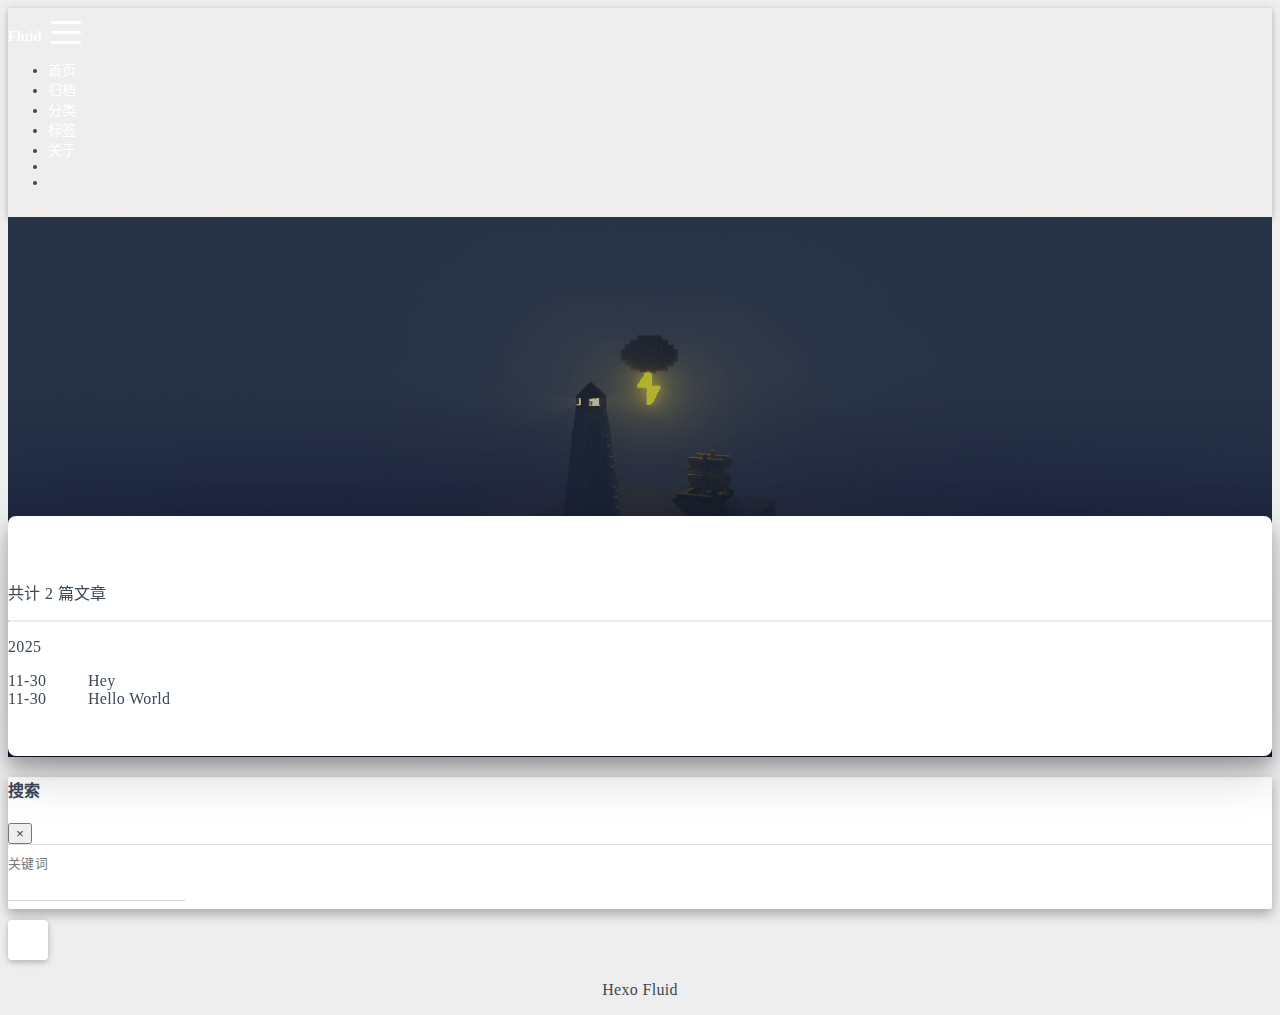
<file: archives/index.html>
<!DOCTYPE html>
<html lang="zh-CN" data-default-color-scheme=auto>



<head>
  <meta charset="UTF-8">

  <link rel="apple-touch-icon" sizes="76x76" href="/img/fluid.png">
  <link rel="icon" href="/img/fluid.png">
  

  <meta name="viewport" content="width=device-width, initial-scale=1.0, maximum-scale=5.0, shrink-to-fit=no">
  <meta http-equiv="x-ua-compatible" content="ie=edge">
  
  <meta name="theme-color" content="#2f4154">
  <meta name="author" content="shirohana">
  <meta name="keywords" content="">
  
    <meta property="og:type" content="website">
<meta property="og:title" content="归档">
<meta property="og:url" content="https://shirohana68.github.io/archives/index.html">
<meta property="og:site_name" content="Tori Island">
<meta property="og:locale" content="zh_CN">
<meta property="article:author" content="shirohana">
<meta name="twitter:card" content="summary_large_image">
  
  
  
  <title>归档 - Tori Island</title>

  <link  rel="stylesheet" href="https://lib.baomitu.com/twitter-bootstrap/4.6.1/css/bootstrap.min.css" />





<!-- 主题依赖的图标库，不要自行修改 -->
<!-- Do not modify the link that theme dependent icons -->

<link rel="stylesheet" href="//at.alicdn.com/t/c/font_1749284_5i9bdhy70f8.css">



<link rel="stylesheet" href="//at.alicdn.com/t/c/font_1736178_k526ubmyhba.css">


<link  rel="stylesheet" href="/css/main.css" />


  <link id="highlight-css" rel="stylesheet" href="/css/highlight.css" />
  
    <link id="highlight-css-dark" rel="stylesheet" href="/css/highlight-dark.css" />
  




  <script id="fluid-configs">
    var Fluid = window.Fluid || {};
    Fluid.ctx = Object.assign({}, Fluid.ctx)
    var CONFIG = {"hostname":"shirohana68.github.io","root":"/","version":"1.9.8","typing":{"enable":true,"typeSpeed":70,"cursorChar":"_","loop":false,"scope":[]},"anchorjs":{"enable":true,"element":"h1,h2,h3,h4,h5,h6","placement":"left","visible":"hover","icon":""},"progressbar":{"enable":true,"height_px":3,"color":"#29d","options":{"showSpinner":false,"trickleSpeed":100}},"code_language":{"enable":true,"default":"TEXT"},"copy_btn":true,"image_caption":{"enable":true},"image_zoom":{"enable":true,"img_url_replace":["",""]},"toc":{"enable":true,"placement":"right","headingSelector":"h1,h2,h3,h4,h5,h6","collapseDepth":0},"lazyload":{"enable":true,"loading_img":"/img/loading.gif","onlypost":false,"offset_factor":2},"web_analytics":{"enable":false,"follow_dnt":true,"baidu":null,"google":{"measurement_id":null},"tencent":{"sid":null,"cid":null},"leancloud":{"app_id":null,"app_key":null,"server_url":null,"path":"window.location.pathname","ignore_local":false},"umami":{"src":null,"website_id":null,"domains":null,"start_time":"2024-01-01T00:00:00.000Z","token":null,"api_server":null}},"search_path":"/local-search.xml","include_content_in_search":true};

    if (CONFIG.web_analytics.follow_dnt) {
      var dntVal = navigator.doNotTrack || window.doNotTrack || navigator.msDoNotTrack;
      Fluid.ctx.dnt = dntVal && (dntVal.startsWith('1') || dntVal.startsWith('yes') || dntVal.startsWith('on'));
    }
  </script>
  <script  src="/js/utils.js" ></script>
  <script  src="/js/color-schema.js" ></script>
  


  
<meta name="generator" content="Hexo 8.1.1"></head>


<body>
  

  <header>
    

<div class="header-inner" style="height: 60vh;">
  <nav id="navbar" class="navbar fixed-top  navbar-expand-lg navbar-dark scrolling-navbar">
  <div class="container">
    <a class="navbar-brand" href="/">
      <strong>Fluid</strong>
    </a>

    <button id="navbar-toggler-btn" class="navbar-toggler" type="button" data-toggle="collapse"
            data-target="#navbarSupportedContent"
            aria-controls="navbarSupportedContent" aria-expanded="false" aria-label="Toggle navigation">
      <div class="animated-icon"><span></span><span></span><span></span></div>
    </button>

    <!-- Collapsible content -->
    <div class="collapse navbar-collapse" id="navbarSupportedContent">
      <ul class="navbar-nav ml-auto text-center">
        
          
          
          
          
            <li class="nav-item">
              <a class="nav-link" href="/" target="_self">
                <i class="iconfont icon-home-fill"></i>
                <span>首页</span>
              </a>
            </li>
          
        
          
          
          
          
            <li class="nav-item">
              <a class="nav-link" href="/archives/" target="_self">
                <i class="iconfont icon-archive-fill"></i>
                <span>归档</span>
              </a>
            </li>
          
        
          
          
          
          
            <li class="nav-item">
              <a class="nav-link" href="/categories/" target="_self">
                <i class="iconfont icon-category-fill"></i>
                <span>分类</span>
              </a>
            </li>
          
        
          
          
          
          
            <li class="nav-item">
              <a class="nav-link" href="/tags/" target="_self">
                <i class="iconfont icon-tags-fill"></i>
                <span>标签</span>
              </a>
            </li>
          
        
          
          
          
          
            <li class="nav-item">
              <a class="nav-link" href="/about/" target="_self">
                <i class="iconfont icon-user-fill"></i>
                <span>关于</span>
              </a>
            </li>
          
        
        
          <li class="nav-item" id="search-btn">
            <a class="nav-link" target="_self" href="javascript:;" data-toggle="modal" data-target="#modalSearch" aria-label="Search">
              <i class="iconfont icon-search"></i>
            </a>
          </li>
          
        
        
          <li class="nav-item" id="color-toggle-btn">
            <a class="nav-link" target="_self" href="javascript:;" aria-label="Color Toggle">
              <i class="iconfont icon-dark" id="color-toggle-icon"></i>
            </a>
          </li>
        
      </ul>
    </div>
  </div>
</nav>

  

<div id="banner" class="banner" parallax=true
     style="background: url('/img/default.png') no-repeat center center; background-size: cover;">
  <div class="full-bg-img">
    <div class="mask flex-center" style="background-color: rgba(0, 0, 0, 0.3)">
      <div class="banner-text text-center fade-in-up">
        <div class="h2">
          
            <span id="subtitle" data-typed-text="归档"></span>
          
        </div>

        
      </div>

      
    </div>
  </div>
</div>

</div>

  </header>

  <main>
    
      <div class="container nopadding-x-md">
        <div id="board"
          >
          
          <div class="container">
            <div class="row">
              <div class="col-12 col-md-10 m-auto">
                

<div class="list-group">
  <p class="h4">共计 2 篇文章</p>
  <hr>
  
  
    
      
      <p class="h5">2025</p>
    
    <a href="/2025/11/30/hello/" class="list-group-item list-group-item-action">
      <time>11-30</time>
      <div class="list-group-item-title">Hey</div>
    </a>
  
    
    <a href="/2025/11/30/hello-world/" class="list-group-item list-group-item-action">
      <time>11-30</time>
      <div class="list-group-item-title">Hello World</div>
    </a>
  
</div>





              </div>
            </div>
          </div>
        </div>
      </div>
    

    
      <a id="scroll-top-button" aria-label="TOP" href="#" role="button">
        <i class="iconfont icon-arrowup" aria-hidden="true"></i>
      </a>
    

    
      <div class="modal fade" id="modalSearch" tabindex="-1" role="dialog" aria-labelledby="ModalLabel"
     aria-hidden="true">
  <div class="modal-dialog modal-dialog-scrollable modal-lg" role="document">
    <div class="modal-content">
      <div class="modal-header text-center">
        <h4 class="modal-title w-100 font-weight-bold">搜索</h4>
        <button type="button" id="local-search-close" class="close" data-dismiss="modal" aria-label="Close">
          <span aria-hidden="true">&times;</span>
        </button>
      </div>
      <div class="modal-body mx-3">
        <div class="md-form mb-5">
          <input type="text" id="local-search-input" class="form-control validate">
          <label data-error="x" data-success="v" for="local-search-input">关键词</label>
        </div>
        <div class="list-group" id="local-search-result"></div>
      </div>
    </div>
  </div>
</div>

    

    
  </main>

  <footer>
    <div class="footer-inner">
  
    <div class="footer-content">
       <a href="https://hexo.io" target="_blank" rel="nofollow noopener"><span>Hexo</span></a> <i class="iconfont icon-love"></i> <a href="https://github.com/fluid-dev/hexo-theme-fluid" target="_blank" rel="nofollow noopener"><span>Fluid</span></a> 
    </div>
  
  
  
</div>

  </footer>

  <!-- Scripts -->
  
  <script  src="https://lib.baomitu.com/nprogress/0.2.0/nprogress.min.js" ></script>
  <link  rel="stylesheet" href="https://lib.baomitu.com/nprogress/0.2.0/nprogress.min.css" />

  <script>
    NProgress.configure({"showSpinner":false,"trickleSpeed":100})
    NProgress.start()
    window.addEventListener('load', function() {
      NProgress.done();
    })
  </script>


<script  src="https://lib.baomitu.com/jquery/3.6.4/jquery.min.js" ></script>
<script  src="https://lib.baomitu.com/twitter-bootstrap/4.6.1/js/bootstrap.min.js" ></script>
<script  src="/js/events.js" ></script>
<script  src="/js/plugins.js" ></script>


  <script  src="https://lib.baomitu.com/typed.js/2.0.12/typed.min.js" ></script>
  <script>
    (function (window, document) {
      var typing = Fluid.plugins.typing;
      var subtitle = document.getElementById('subtitle');
      if (!subtitle || !typing) {
        return;
      }
      var text = subtitle.getAttribute('data-typed-text');
      
        typing(text);
      
    })(window, document);
  </script>




  
    <script  src="/js/img-lazyload.js" ></script>
  




  <script  src="/js/local-search.js" ></script>





<!-- 主题的启动项，将它保持在最底部 -->
<!-- the boot of the theme, keep it at the bottom -->
<script  src="/js/boot.js" ></script>


  

  <noscript>
    <div class="noscript-warning">博客在允许 JavaScript 运行的环境下浏览效果更佳</div>
  </noscript>
</body>
</html>
</file>
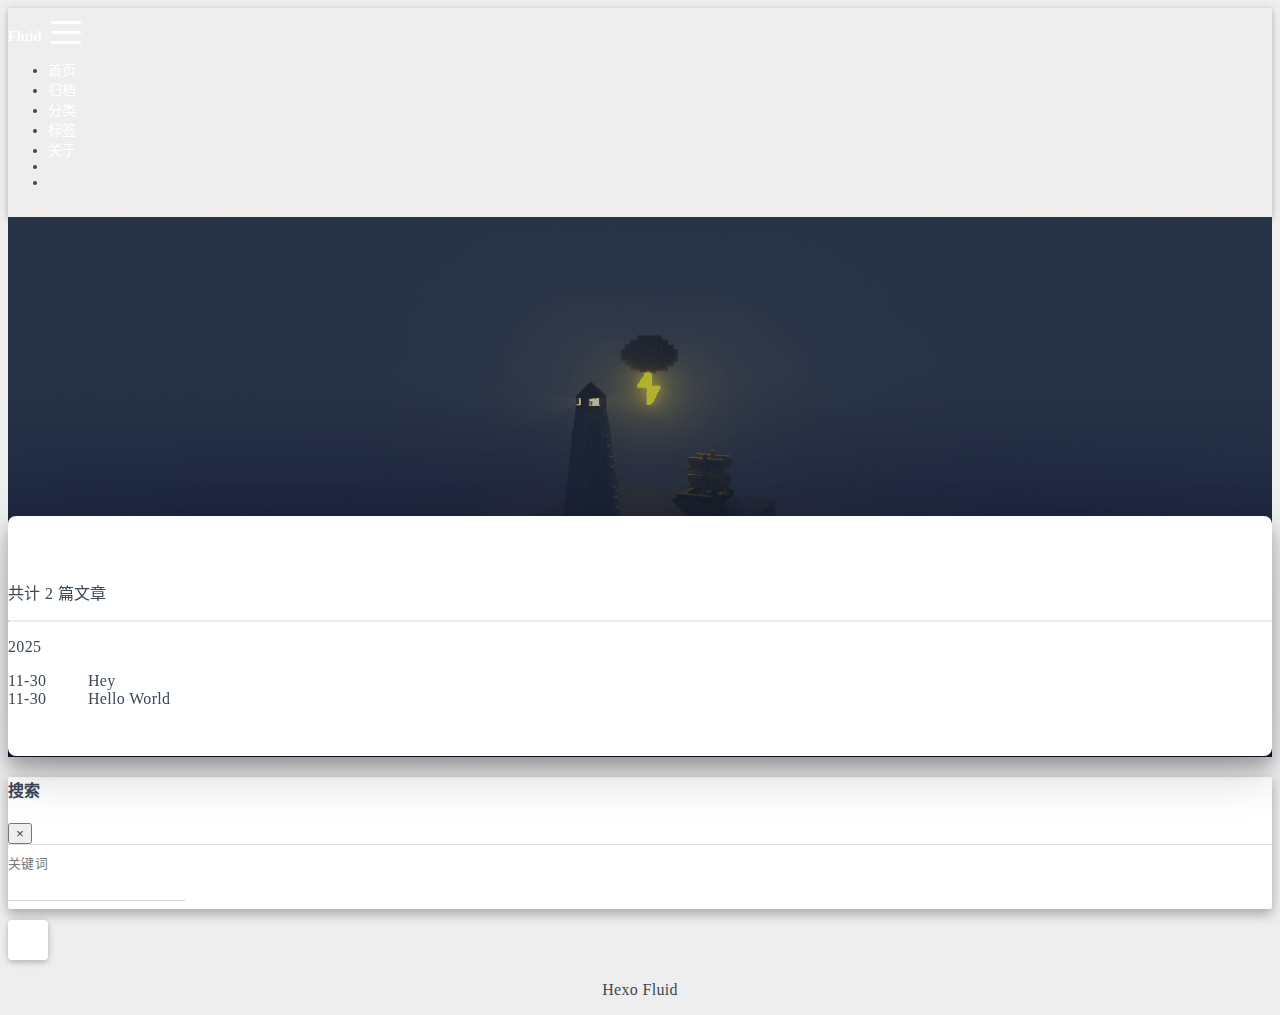
<file: archives/2025/index.html>
<!DOCTYPE html>
<html lang="zh-CN" data-default-color-scheme=auto>



<head>
  <meta charset="UTF-8">

  <link rel="apple-touch-icon" sizes="76x76" href="/img/fluid.png">
  <link rel="icon" href="/img/fluid.png">
  

  <meta name="viewport" content="width=device-width, initial-scale=1.0, maximum-scale=5.0, shrink-to-fit=no">
  <meta http-equiv="x-ua-compatible" content="ie=edge">
  
  <meta name="theme-color" content="#2f4154">
  <meta name="author" content="shirohana">
  <meta name="keywords" content="">
  
    <meta property="og:type" content="website">
<meta property="og:title" content="归档">
<meta property="og:url" content="https://shirohana68.github.io/archives/2025/index.html">
<meta property="og:site_name" content="Tori Island">
<meta property="og:locale" content="zh_CN">
<meta property="article:author" content="shirohana">
<meta name="twitter:card" content="summary_large_image">
  
  
  
  <title>归档 - Tori Island</title>

  <link  rel="stylesheet" href="https://lib.baomitu.com/twitter-bootstrap/4.6.1/css/bootstrap.min.css" />





<!-- 主题依赖的图标库，不要自行修改 -->
<!-- Do not modify the link that theme dependent icons -->

<link rel="stylesheet" href="//at.alicdn.com/t/c/font_1749284_5i9bdhy70f8.css">



<link rel="stylesheet" href="//at.alicdn.com/t/c/font_1736178_k526ubmyhba.css">


<link  rel="stylesheet" href="/css/main.css" />


  <link id="highlight-css" rel="stylesheet" href="/css/highlight.css" />
  
    <link id="highlight-css-dark" rel="stylesheet" href="/css/highlight-dark.css" />
  




  <script id="fluid-configs">
    var Fluid = window.Fluid || {};
    Fluid.ctx = Object.assign({}, Fluid.ctx)
    var CONFIG = {"hostname":"shirohana68.github.io","root":"/","version":"1.9.8","typing":{"enable":true,"typeSpeed":70,"cursorChar":"_","loop":false,"scope":[]},"anchorjs":{"enable":true,"element":"h1,h2,h3,h4,h5,h6","placement":"left","visible":"hover","icon":""},"progressbar":{"enable":true,"height_px":3,"color":"#29d","options":{"showSpinner":false,"trickleSpeed":100}},"code_language":{"enable":true,"default":"TEXT"},"copy_btn":true,"image_caption":{"enable":true},"image_zoom":{"enable":true,"img_url_replace":["",""]},"toc":{"enable":true,"placement":"right","headingSelector":"h1,h2,h3,h4,h5,h6","collapseDepth":0},"lazyload":{"enable":true,"loading_img":"/img/loading.gif","onlypost":false,"offset_factor":2},"web_analytics":{"enable":false,"follow_dnt":true,"baidu":null,"google":{"measurement_id":null},"tencent":{"sid":null,"cid":null},"leancloud":{"app_id":null,"app_key":null,"server_url":null,"path":"window.location.pathname","ignore_local":false},"umami":{"src":null,"website_id":null,"domains":null,"start_time":"2024-01-01T00:00:00.000Z","token":null,"api_server":null}},"search_path":"/local-search.xml","include_content_in_search":true};

    if (CONFIG.web_analytics.follow_dnt) {
      var dntVal = navigator.doNotTrack || window.doNotTrack || navigator.msDoNotTrack;
      Fluid.ctx.dnt = dntVal && (dntVal.startsWith('1') || dntVal.startsWith('yes') || dntVal.startsWith('on'));
    }
  </script>
  <script  src="/js/utils.js" ></script>
  <script  src="/js/color-schema.js" ></script>
  


  
<meta name="generator" content="Hexo 8.1.1"></head>


<body>
  

  <header>
    

<div class="header-inner" style="height: 60vh;">
  <nav id="navbar" class="navbar fixed-top  navbar-expand-lg navbar-dark scrolling-navbar">
  <div class="container">
    <a class="navbar-brand" href="/">
      <strong>Fluid</strong>
    </a>

    <button id="navbar-toggler-btn" class="navbar-toggler" type="button" data-toggle="collapse"
            data-target="#navbarSupportedContent"
            aria-controls="navbarSupportedContent" aria-expanded="false" aria-label="Toggle navigation">
      <div class="animated-icon"><span></span><span></span><span></span></div>
    </button>

    <!-- Collapsible content -->
    <div class="collapse navbar-collapse" id="navbarSupportedContent">
      <ul class="navbar-nav ml-auto text-center">
        
          
          
          
          
            <li class="nav-item">
              <a class="nav-link" href="/" target="_self">
                <i class="iconfont icon-home-fill"></i>
                <span>首页</span>
              </a>
            </li>
          
        
          
          
          
          
            <li class="nav-item">
              <a class="nav-link" href="/archives/" target="_self">
                <i class="iconfont icon-archive-fill"></i>
                <span>归档</span>
              </a>
            </li>
          
        
          
          
          
          
            <li class="nav-item">
              <a class="nav-link" href="/categories/" target="_self">
                <i class="iconfont icon-category-fill"></i>
                <span>分类</span>
              </a>
            </li>
          
        
          
          
          
          
            <li class="nav-item">
              <a class="nav-link" href="/tags/" target="_self">
                <i class="iconfont icon-tags-fill"></i>
                <span>标签</span>
              </a>
            </li>
          
        
          
          
          
          
            <li class="nav-item">
              <a class="nav-link" href="/about/" target="_self">
                <i class="iconfont icon-user-fill"></i>
                <span>关于</span>
              </a>
            </li>
          
        
        
          <li class="nav-item" id="search-btn">
            <a class="nav-link" target="_self" href="javascript:;" data-toggle="modal" data-target="#modalSearch" aria-label="Search">
              <i class="iconfont icon-search"></i>
            </a>
          </li>
          
        
        
          <li class="nav-item" id="color-toggle-btn">
            <a class="nav-link" target="_self" href="javascript:;" aria-label="Color Toggle">
              <i class="iconfont icon-dark" id="color-toggle-icon"></i>
            </a>
          </li>
        
      </ul>
    </div>
  </div>
</nav>

  

<div id="banner" class="banner" parallax=true
     style="background: url('/img/default.png') no-repeat center center; background-size: cover;">
  <div class="full-bg-img">
    <div class="mask flex-center" style="background-color: rgba(0, 0, 0, 0.3)">
      <div class="banner-text text-center fade-in-up">
        <div class="h2">
          
            <span id="subtitle" data-typed-text="归档"></span>
          
        </div>

        
      </div>

      
    </div>
  </div>
</div>

</div>

  </header>

  <main>
    
      <div class="container nopadding-x-md">
        <div id="board"
          >
          
          <div class="container">
            <div class="row">
              <div class="col-12 col-md-10 m-auto">
                

<div class="list-group">
  <p class="h4">共计 2 篇文章</p>
  <hr>
  
  
    
      
      <p class="h5">2025</p>
    
    <a href="/2025/11/30/hello/" class="list-group-item list-group-item-action">
      <time>11-30</time>
      <div class="list-group-item-title">Hey</div>
    </a>
  
    
    <a href="/2025/11/30/hello-world/" class="list-group-item list-group-item-action">
      <time>11-30</time>
      <div class="list-group-item-title">Hello World</div>
    </a>
  
</div>





              </div>
            </div>
          </div>
        </div>
      </div>
    

    
      <a id="scroll-top-button" aria-label="TOP" href="#" role="button">
        <i class="iconfont icon-arrowup" aria-hidden="true"></i>
      </a>
    

    
      <div class="modal fade" id="modalSearch" tabindex="-1" role="dialog" aria-labelledby="ModalLabel"
     aria-hidden="true">
  <div class="modal-dialog modal-dialog-scrollable modal-lg" role="document">
    <div class="modal-content">
      <div class="modal-header text-center">
        <h4 class="modal-title w-100 font-weight-bold">搜索</h4>
        <button type="button" id="local-search-close" class="close" data-dismiss="modal" aria-label="Close">
          <span aria-hidden="true">&times;</span>
        </button>
      </div>
      <div class="modal-body mx-3">
        <div class="md-form mb-5">
          <input type="text" id="local-search-input" class="form-control validate">
          <label data-error="x" data-success="v" for="local-search-input">关键词</label>
        </div>
        <div class="list-group" id="local-search-result"></div>
      </div>
    </div>
  </div>
</div>

    

    
  </main>

  <footer>
    <div class="footer-inner">
  
    <div class="footer-content">
       <a href="https://hexo.io" target="_blank" rel="nofollow noopener"><span>Hexo</span></a> <i class="iconfont icon-love"></i> <a href="https://github.com/fluid-dev/hexo-theme-fluid" target="_blank" rel="nofollow noopener"><span>Fluid</span></a> 
    </div>
  
  
  
</div>

  </footer>

  <!-- Scripts -->
  
  <script  src="https://lib.baomitu.com/nprogress/0.2.0/nprogress.min.js" ></script>
  <link  rel="stylesheet" href="https://lib.baomitu.com/nprogress/0.2.0/nprogress.min.css" />

  <script>
    NProgress.configure({"showSpinner":false,"trickleSpeed":100})
    NProgress.start()
    window.addEventListener('load', function() {
      NProgress.done();
    })
  </script>


<script  src="https://lib.baomitu.com/jquery/3.6.4/jquery.min.js" ></script>
<script  src="https://lib.baomitu.com/twitter-bootstrap/4.6.1/js/bootstrap.min.js" ></script>
<script  src="/js/events.js" ></script>
<script  src="/js/plugins.js" ></script>


  <script  src="https://lib.baomitu.com/typed.js/2.0.12/typed.min.js" ></script>
  <script>
    (function (window, document) {
      var typing = Fluid.plugins.typing;
      var subtitle = document.getElementById('subtitle');
      if (!subtitle || !typing) {
        return;
      }
      var text = subtitle.getAttribute('data-typed-text');
      
        typing(text);
      
    })(window, document);
  </script>




  
    <script  src="/js/img-lazyload.js" ></script>
  




  <script  src="/js/local-search.js" ></script>





<!-- 主题的启动项，将它保持在最底部 -->
<!-- the boot of the theme, keep it at the bottom -->
<script  src="/js/boot.js" ></script>


  

  <noscript>
    <div class="noscript-warning">博客在允许 JavaScript 运行的环境下浏览效果更佳</div>
  </noscript>
</body>
</html>
</file>
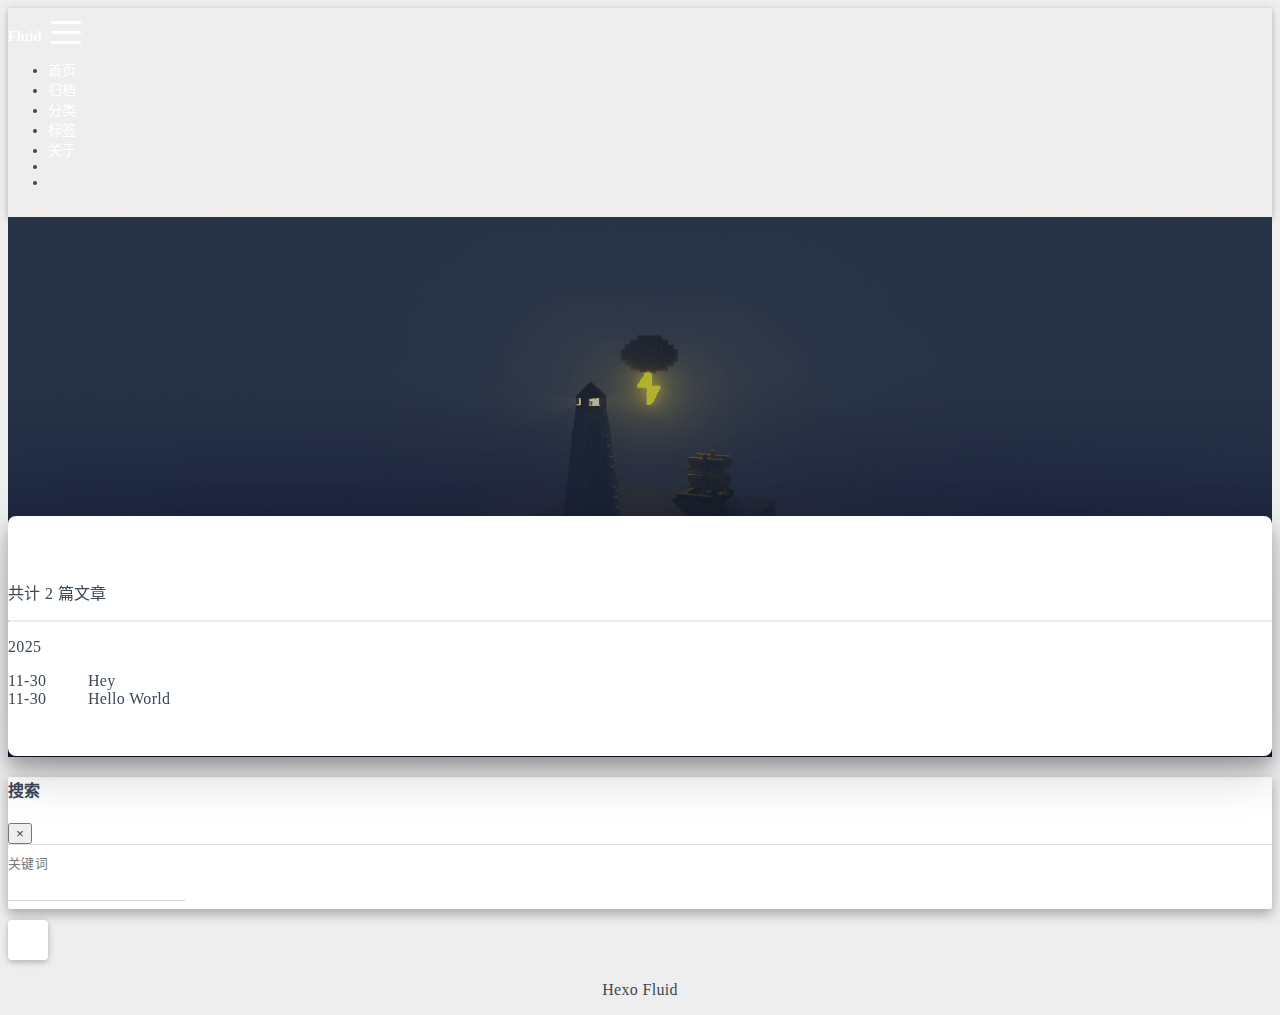
<file: archives/2025/11/index.html>
<!DOCTYPE html>
<html lang="zh-CN" data-default-color-scheme=auto>



<head>
  <meta charset="UTF-8">

  <link rel="apple-touch-icon" sizes="76x76" href="/img/fluid.png">
  <link rel="icon" href="/img/fluid.png">
  

  <meta name="viewport" content="width=device-width, initial-scale=1.0, maximum-scale=5.0, shrink-to-fit=no">
  <meta http-equiv="x-ua-compatible" content="ie=edge">
  
  <meta name="theme-color" content="#2f4154">
  <meta name="author" content="shirohana">
  <meta name="keywords" content="">
  
    <meta property="og:type" content="website">
<meta property="og:title" content="归档">
<meta property="og:url" content="https://shirohana68.github.io/archives/2025/11/index.html">
<meta property="og:site_name" content="Tori Island">
<meta property="og:locale" content="zh_CN">
<meta property="article:author" content="shirohana">
<meta name="twitter:card" content="summary_large_image">
  
  
  
  <title>归档 - Tori Island</title>

  <link  rel="stylesheet" href="https://lib.baomitu.com/twitter-bootstrap/4.6.1/css/bootstrap.min.css" />





<!-- 主题依赖的图标库，不要自行修改 -->
<!-- Do not modify the link that theme dependent icons -->

<link rel="stylesheet" href="//at.alicdn.com/t/c/font_1749284_5i9bdhy70f8.css">



<link rel="stylesheet" href="//at.alicdn.com/t/c/font_1736178_k526ubmyhba.css">


<link  rel="stylesheet" href="/css/main.css" />


  <link id="highlight-css" rel="stylesheet" href="/css/highlight.css" />
  
    <link id="highlight-css-dark" rel="stylesheet" href="/css/highlight-dark.css" />
  




  <script id="fluid-configs">
    var Fluid = window.Fluid || {};
    Fluid.ctx = Object.assign({}, Fluid.ctx)
    var CONFIG = {"hostname":"shirohana68.github.io","root":"/","version":"1.9.8","typing":{"enable":true,"typeSpeed":70,"cursorChar":"_","loop":false,"scope":[]},"anchorjs":{"enable":true,"element":"h1,h2,h3,h4,h5,h6","placement":"left","visible":"hover","icon":""},"progressbar":{"enable":true,"height_px":3,"color":"#29d","options":{"showSpinner":false,"trickleSpeed":100}},"code_language":{"enable":true,"default":"TEXT"},"copy_btn":true,"image_caption":{"enable":true},"image_zoom":{"enable":true,"img_url_replace":["",""]},"toc":{"enable":true,"placement":"right","headingSelector":"h1,h2,h3,h4,h5,h6","collapseDepth":0},"lazyload":{"enable":true,"loading_img":"/img/loading.gif","onlypost":false,"offset_factor":2},"web_analytics":{"enable":false,"follow_dnt":true,"baidu":null,"google":{"measurement_id":null},"tencent":{"sid":null,"cid":null},"leancloud":{"app_id":null,"app_key":null,"server_url":null,"path":"window.location.pathname","ignore_local":false},"umami":{"src":null,"website_id":null,"domains":null,"start_time":"2024-01-01T00:00:00.000Z","token":null,"api_server":null}},"search_path":"/local-search.xml","include_content_in_search":true};

    if (CONFIG.web_analytics.follow_dnt) {
      var dntVal = navigator.doNotTrack || window.doNotTrack || navigator.msDoNotTrack;
      Fluid.ctx.dnt = dntVal && (dntVal.startsWith('1') || dntVal.startsWith('yes') || dntVal.startsWith('on'));
    }
  </script>
  <script  src="/js/utils.js" ></script>
  <script  src="/js/color-schema.js" ></script>
  


  
<meta name="generator" content="Hexo 8.1.1"></head>


<body>
  

  <header>
    

<div class="header-inner" style="height: 60vh;">
  <nav id="navbar" class="navbar fixed-top  navbar-expand-lg navbar-dark scrolling-navbar">
  <div class="container">
    <a class="navbar-brand" href="/">
      <strong>Fluid</strong>
    </a>

    <button id="navbar-toggler-btn" class="navbar-toggler" type="button" data-toggle="collapse"
            data-target="#navbarSupportedContent"
            aria-controls="navbarSupportedContent" aria-expanded="false" aria-label="Toggle navigation">
      <div class="animated-icon"><span></span><span></span><span></span></div>
    </button>

    <!-- Collapsible content -->
    <div class="collapse navbar-collapse" id="navbarSupportedContent">
      <ul class="navbar-nav ml-auto text-center">
        
          
          
          
          
            <li class="nav-item">
              <a class="nav-link" href="/" target="_self">
                <i class="iconfont icon-home-fill"></i>
                <span>首页</span>
              </a>
            </li>
          
        
          
          
          
          
            <li class="nav-item">
              <a class="nav-link" href="/archives/" target="_self">
                <i class="iconfont icon-archive-fill"></i>
                <span>归档</span>
              </a>
            </li>
          
        
          
          
          
          
            <li class="nav-item">
              <a class="nav-link" href="/categories/" target="_self">
                <i class="iconfont icon-category-fill"></i>
                <span>分类</span>
              </a>
            </li>
          
        
          
          
          
          
            <li class="nav-item">
              <a class="nav-link" href="/tags/" target="_self">
                <i class="iconfont icon-tags-fill"></i>
                <span>标签</span>
              </a>
            </li>
          
        
          
          
          
          
            <li class="nav-item">
              <a class="nav-link" href="/about/" target="_self">
                <i class="iconfont icon-user-fill"></i>
                <span>关于</span>
              </a>
            </li>
          
        
        
          <li class="nav-item" id="search-btn">
            <a class="nav-link" target="_self" href="javascript:;" data-toggle="modal" data-target="#modalSearch" aria-label="Search">
              <i class="iconfont icon-search"></i>
            </a>
          </li>
          
        
        
          <li class="nav-item" id="color-toggle-btn">
            <a class="nav-link" target="_self" href="javascript:;" aria-label="Color Toggle">
              <i class="iconfont icon-dark" id="color-toggle-icon"></i>
            </a>
          </li>
        
      </ul>
    </div>
  </div>
</nav>

  

<div id="banner" class="banner" parallax=true
     style="background: url('/img/default.png') no-repeat center center; background-size: cover;">
  <div class="full-bg-img">
    <div class="mask flex-center" style="background-color: rgba(0, 0, 0, 0.3)">
      <div class="banner-text text-center fade-in-up">
        <div class="h2">
          
            <span id="subtitle" data-typed-text="归档"></span>
          
        </div>

        
      </div>

      
    </div>
  </div>
</div>

</div>

  </header>

  <main>
    
      <div class="container nopadding-x-md">
        <div id="board"
          >
          
          <div class="container">
            <div class="row">
              <div class="col-12 col-md-10 m-auto">
                

<div class="list-group">
  <p class="h4">共计 2 篇文章</p>
  <hr>
  
  
    
      
      <p class="h5">2025</p>
    
    <a href="/2025/11/30/hello/" class="list-group-item list-group-item-action">
      <time>11-30</time>
      <div class="list-group-item-title">Hey</div>
    </a>
  
    
    <a href="/2025/11/30/hello-world/" class="list-group-item list-group-item-action">
      <time>11-30</time>
      <div class="list-group-item-title">Hello World</div>
    </a>
  
</div>





              </div>
            </div>
          </div>
        </div>
      </div>
    

    
      <a id="scroll-top-button" aria-label="TOP" href="#" role="button">
        <i class="iconfont icon-arrowup" aria-hidden="true"></i>
      </a>
    

    
      <div class="modal fade" id="modalSearch" tabindex="-1" role="dialog" aria-labelledby="ModalLabel"
     aria-hidden="true">
  <div class="modal-dialog modal-dialog-scrollable modal-lg" role="document">
    <div class="modal-content">
      <div class="modal-header text-center">
        <h4 class="modal-title w-100 font-weight-bold">搜索</h4>
        <button type="button" id="local-search-close" class="close" data-dismiss="modal" aria-label="Close">
          <span aria-hidden="true">&times;</span>
        </button>
      </div>
      <div class="modal-body mx-3">
        <div class="md-form mb-5">
          <input type="text" id="local-search-input" class="form-control validate">
          <label data-error="x" data-success="v" for="local-search-input">关键词</label>
        </div>
        <div class="list-group" id="local-search-result"></div>
      </div>
    </div>
  </div>
</div>

    

    
  </main>

  <footer>
    <div class="footer-inner">
  
    <div class="footer-content">
       <a href="https://hexo.io" target="_blank" rel="nofollow noopener"><span>Hexo</span></a> <i class="iconfont icon-love"></i> <a href="https://github.com/fluid-dev/hexo-theme-fluid" target="_blank" rel="nofollow noopener"><span>Fluid</span></a> 
    </div>
  
  
  
</div>

  </footer>

  <!-- Scripts -->
  
  <script  src="https://lib.baomitu.com/nprogress/0.2.0/nprogress.min.js" ></script>
  <link  rel="stylesheet" href="https://lib.baomitu.com/nprogress/0.2.0/nprogress.min.css" />

  <script>
    NProgress.configure({"showSpinner":false,"trickleSpeed":100})
    NProgress.start()
    window.addEventListener('load', function() {
      NProgress.done();
    })
  </script>


<script  src="https://lib.baomitu.com/jquery/3.6.4/jquery.min.js" ></script>
<script  src="https://lib.baomitu.com/twitter-bootstrap/4.6.1/js/bootstrap.min.js" ></script>
<script  src="/js/events.js" ></script>
<script  src="/js/plugins.js" ></script>


  <script  src="https://lib.baomitu.com/typed.js/2.0.12/typed.min.js" ></script>
  <script>
    (function (window, document) {
      var typing = Fluid.plugins.typing;
      var subtitle = document.getElementById('subtitle');
      if (!subtitle || !typing) {
        return;
      }
      var text = subtitle.getAttribute('data-typed-text');
      
        typing(text);
      
    })(window, document);
  </script>




  
    <script  src="/js/img-lazyload.js" ></script>
  




  <script  src="/js/local-search.js" ></script>





<!-- 主题的启动项，将它保持在最底部 -->
<!-- the boot of the theme, keep it at the bottom -->
<script  src="/js/boot.js" ></script>


  

  <noscript>
    <div class="noscript-warning">博客在允许 JavaScript 运行的环境下浏览效果更佳</div>
  </noscript>
</body>
</html>
</file>
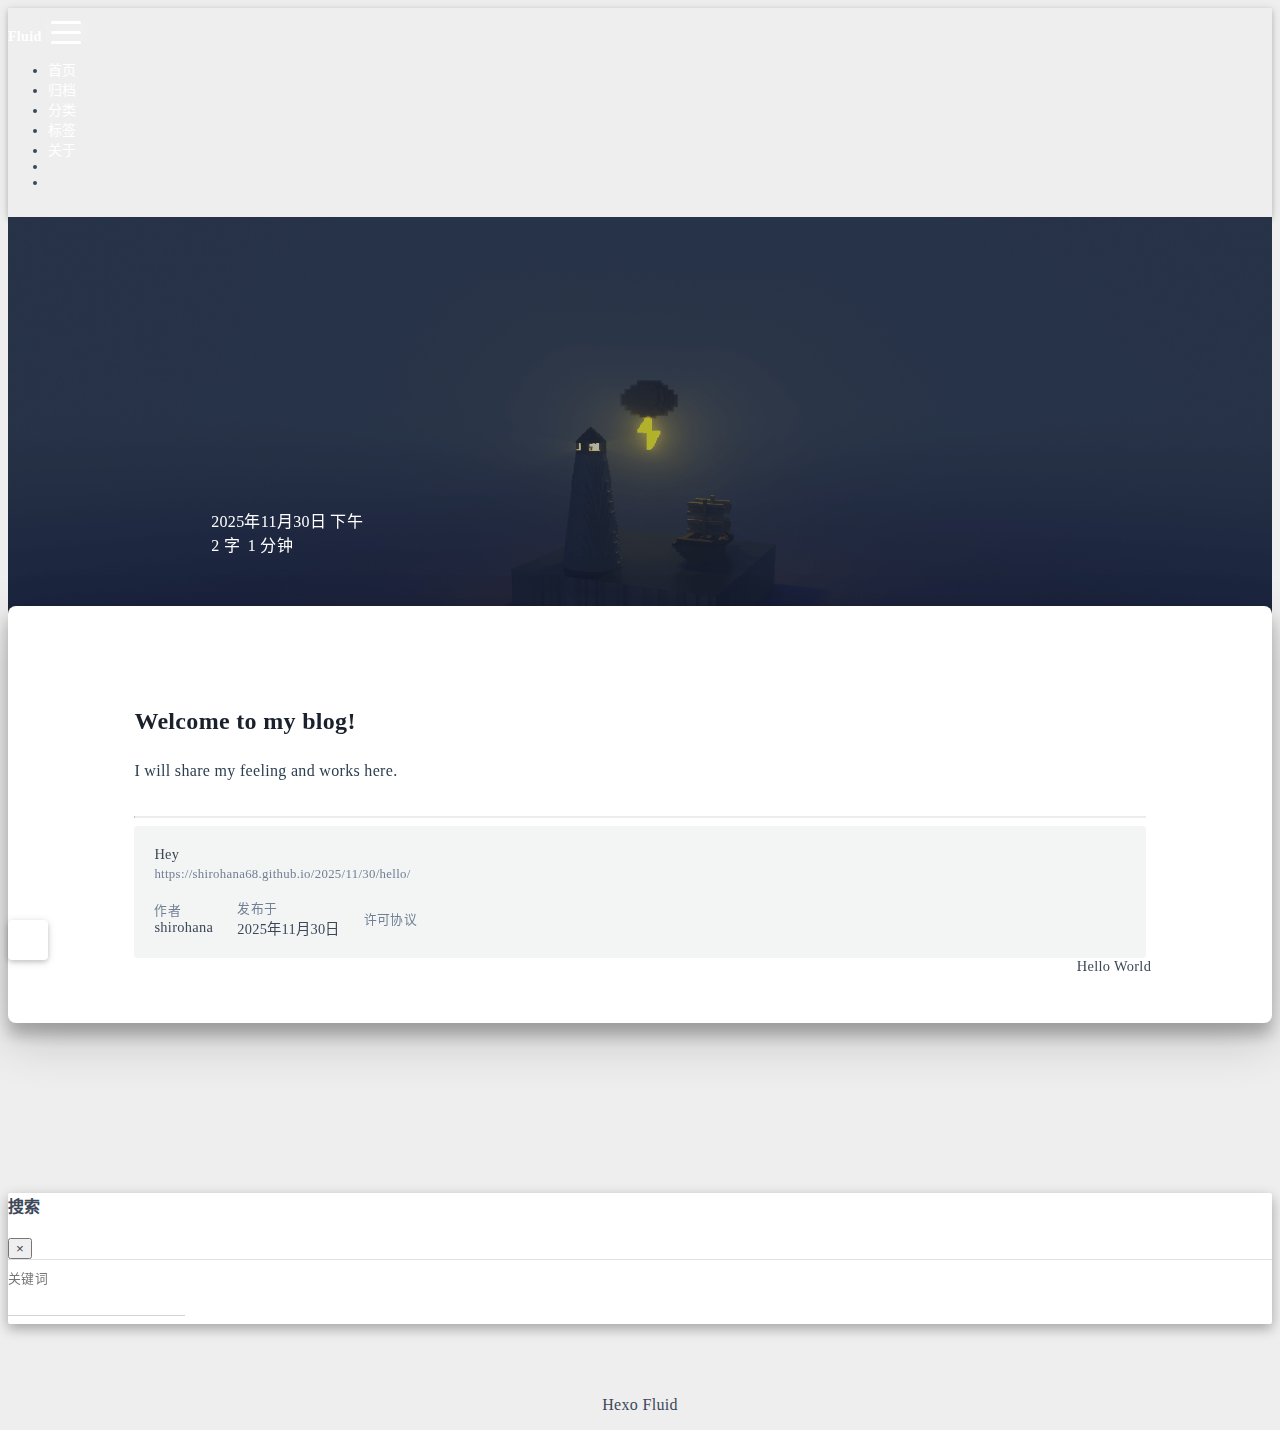
<file: 2025/11/30/hello/index.html>
<!DOCTYPE html>
<html lang="zh-CN" data-default-color-scheme=auto>



<head>
  <meta charset="UTF-8">

  <link rel="apple-touch-icon" sizes="76x76" href="/img/fluid.png">
  <link rel="icon" href="/img/fluid.png">
  

  <meta name="viewport" content="width=device-width, initial-scale=1.0, maximum-scale=5.0, shrink-to-fit=no">
  <meta http-equiv="x-ua-compatible" content="ie=edge">
  
  <meta name="theme-color" content="#2f4154">
  <meta name="author" content="shirohana">
  <meta name="keywords" content="">
  
    <meta name="description" content="Welcome to my blog!I will share my feeling and works here.">
<meta property="og:type" content="article">
<meta property="og:title" content="Hey">
<meta property="og:url" content="https://shirohana68.github.io/2025/11/30/hello/index.html">
<meta property="og:site_name" content="Tori Island">
<meta property="og:description" content="Welcome to my blog!I will share my feeling and works here.">
<meta property="og:locale" content="zh_CN">
<meta property="article:published_time" content="2025-11-30T08:20:28.000Z">
<meta property="article:modified_time" content="2025-11-30T09:07:05.716Z">
<meta property="article:author" content="shirohana">
<meta name="twitter:card" content="summary_large_image">
  
  
  
  <title>Hey - Tori Island</title>

  <link  rel="stylesheet" href="https://lib.baomitu.com/twitter-bootstrap/4.6.1/css/bootstrap.min.css" />



  <link  rel="stylesheet" href="https://lib.baomitu.com/github-markdown-css/4.0.0/github-markdown.min.css" />

  <link  rel="stylesheet" href="https://lib.baomitu.com/hint.css/2.7.0/hint.min.css" />

  <link  rel="stylesheet" href="https://lib.baomitu.com/fancybox/3.5.7/jquery.fancybox.min.css" />



<!-- 主题依赖的图标库，不要自行修改 -->
<!-- Do not modify the link that theme dependent icons -->

<link rel="stylesheet" href="//at.alicdn.com/t/c/font_1749284_5i9bdhy70f8.css">



<link rel="stylesheet" href="//at.alicdn.com/t/c/font_1736178_k526ubmyhba.css">


<link  rel="stylesheet" href="/css/main.css" />


  <link id="highlight-css" rel="stylesheet" href="/css/highlight.css" />
  
    <link id="highlight-css-dark" rel="stylesheet" href="/css/highlight-dark.css" />
  




  <script id="fluid-configs">
    var Fluid = window.Fluid || {};
    Fluid.ctx = Object.assign({}, Fluid.ctx)
    var CONFIG = {"hostname":"shirohana68.github.io","root":"/","version":"1.9.8","typing":{"enable":true,"typeSpeed":70,"cursorChar":"_","loop":false,"scope":[]},"anchorjs":{"enable":true,"element":"h1,h2,h3,h4,h5,h6","placement":"left","visible":"hover","icon":""},"progressbar":{"enable":true,"height_px":3,"color":"#29d","options":{"showSpinner":false,"trickleSpeed":100}},"code_language":{"enable":true,"default":"TEXT"},"copy_btn":true,"image_caption":{"enable":true},"image_zoom":{"enable":true,"img_url_replace":["",""]},"toc":{"enable":true,"placement":"right","headingSelector":"h1,h2,h3,h4,h5,h6","collapseDepth":0},"lazyload":{"enable":true,"loading_img":"/img/loading.gif","onlypost":false,"offset_factor":2},"web_analytics":{"enable":false,"follow_dnt":true,"baidu":null,"google":{"measurement_id":null},"tencent":{"sid":null,"cid":null},"leancloud":{"app_id":null,"app_key":null,"server_url":null,"path":"window.location.pathname","ignore_local":false},"umami":{"src":null,"website_id":null,"domains":null,"start_time":"2024-01-01T00:00:00.000Z","token":null,"api_server":null}},"search_path":"/local-search.xml","include_content_in_search":true};

    if (CONFIG.web_analytics.follow_dnt) {
      var dntVal = navigator.doNotTrack || window.doNotTrack || navigator.msDoNotTrack;
      Fluid.ctx.dnt = dntVal && (dntVal.startsWith('1') || dntVal.startsWith('yes') || dntVal.startsWith('on'));
    }
  </script>
  <script  src="/js/utils.js" ></script>
  <script  src="/js/color-schema.js" ></script>
  


  
<meta name="generator" content="Hexo 8.1.1"></head>


<body>
  

  <header>
    

<div class="header-inner" style="height: 70vh;">
  <nav id="navbar" class="navbar fixed-top  navbar-expand-lg navbar-dark scrolling-navbar">
  <div class="container">
    <a class="navbar-brand" href="/">
      <strong>Fluid</strong>
    </a>

    <button id="navbar-toggler-btn" class="navbar-toggler" type="button" data-toggle="collapse"
            data-target="#navbarSupportedContent"
            aria-controls="navbarSupportedContent" aria-expanded="false" aria-label="Toggle navigation">
      <div class="animated-icon"><span></span><span></span><span></span></div>
    </button>

    <!-- Collapsible content -->
    <div class="collapse navbar-collapse" id="navbarSupportedContent">
      <ul class="navbar-nav ml-auto text-center">
        
          
          
          
          
            <li class="nav-item">
              <a class="nav-link" href="/" target="_self">
                <i class="iconfont icon-home-fill"></i>
                <span>首页</span>
              </a>
            </li>
          
        
          
          
          
          
            <li class="nav-item">
              <a class="nav-link" href="/archives/" target="_self">
                <i class="iconfont icon-archive-fill"></i>
                <span>归档</span>
              </a>
            </li>
          
        
          
          
          
          
            <li class="nav-item">
              <a class="nav-link" href="/categories/" target="_self">
                <i class="iconfont icon-category-fill"></i>
                <span>分类</span>
              </a>
            </li>
          
        
          
          
          
          
            <li class="nav-item">
              <a class="nav-link" href="/tags/" target="_self">
                <i class="iconfont icon-tags-fill"></i>
                <span>标签</span>
              </a>
            </li>
          
        
          
          
          
          
            <li class="nav-item">
              <a class="nav-link" href="/about/" target="_self">
                <i class="iconfont icon-user-fill"></i>
                <span>关于</span>
              </a>
            </li>
          
        
        
          <li class="nav-item" id="search-btn">
            <a class="nav-link" target="_self" href="javascript:;" data-toggle="modal" data-target="#modalSearch" aria-label="Search">
              <i class="iconfont icon-search"></i>
            </a>
          </li>
          
        
        
          <li class="nav-item" id="color-toggle-btn">
            <a class="nav-link" target="_self" href="javascript:;" aria-label="Color Toggle">
              <i class="iconfont icon-dark" id="color-toggle-icon"></i>
            </a>
          </li>
        
      </ul>
    </div>
  </div>
</nav>

  

<div id="banner" class="banner" parallax=true
     style="background: url('/img/default.png') no-repeat center center; background-size: cover;">
  <div class="full-bg-img">
    <div class="mask flex-center" style="background-color: rgba(0, 0, 0, 0.3)">
      <div class="banner-text text-center fade-in-up">
        <div class="h2">
          
            <span id="subtitle" data-typed-text="Hey"></span>
          
        </div>

        
          
  <div class="mt-3">
    
    
      <span class="post-meta">
        <i class="iconfont icon-date-fill" aria-hidden="true"></i>
        <time datetime="2025-11-30 16:20" pubdate>
          2025年11月30日 下午
        </time>
      </span>
    
  </div>

  <div class="mt-1">
    
      <span class="post-meta mr-2">
        <i class="iconfont icon-chart"></i>
        
          2 字
        
      </span>
    

    
      <span class="post-meta mr-2">
        <i class="iconfont icon-clock-fill"></i>
        
        
        
          1 分钟
        
      </span>
    

    
    
  </div>


        
      </div>

      
    </div>
  </div>
</div>

</div>

  </header>

  <main>
    
      

<div class="container-fluid nopadding-x">
  <div class="row nomargin-x">
    <div class="side-col d-none d-lg-block col-lg-2">
      

    </div>

    <div class="col-lg-8 nopadding-x-md">
      <div class="container nopadding-x-md" id="board-ctn">
        <div id="board">
          <article class="post-content mx-auto">
            <h1 id="seo-header">Hey</h1>
            
            
              <div class="markdown-body">
                
                <h2 id="Welcome-to-my-blog"><a href="#Welcome-to-my-blog" class="headerlink" title="Welcome to my blog!"></a>Welcome to my blog!</h2><p>I will share my feeling and works here.</p>

                
              </div>
            
            <hr/>
            <div>
              <div class="post-metas my-3">
  
  
</div>


              
  

  <div class="license-box my-3">
    <div class="license-title">
      <div>Hey</div>
      <div>https://shirohana68.github.io/2025/11/30/hello/</div>
    </div>
    <div class="license-meta">
      
        <div class="license-meta-item">
          <div>作者</div>
          <div>shirohana</div>
        </div>
      
      
        <div class="license-meta-item license-meta-date">
          <div>发布于</div>
          <div>2025年11月30日</div>
        </div>
      
      
      
        <div class="license-meta-item">
          <div>许可协议</div>
          <div>
            
              
              
                <a class="print-no-link" target="_blank" href="https://creativecommons.org/licenses/by/4.0/">
                  <span class="hint--top hint--rounded" aria-label="BY - 署名">
                    <i class="iconfont icon-cc-by"></i>
                  </span>
                </a>
              
            
          </div>
        </div>
      
    </div>
    <div class="license-icon iconfont"></div>
  </div>



              
                <div class="post-prevnext my-3">
                  <article class="post-prev col-6">
                    
                    
                  </article>
                  <article class="post-next col-6">
                    
                    
                      <a href="/2025/11/30/hello-world/" title="Hello World">
                        <span class="hidden-mobile">Hello World</span>
                        <span class="visible-mobile">下一篇</span>
                        <i class="iconfont icon-arrowright"></i>
                      </a>
                    
                  </article>
                </div>
              
            </div>

            
          </article>
        </div>
      </div>
    </div>

    <div class="side-col d-none d-lg-block col-lg-2">
      
  <aside class="sidebar" style="margin-left: -1rem">
    <div id="toc">
  <p class="toc-header">
    <i class="iconfont icon-list"></i>
    <span>目录</span>
  </p>
  <div class="toc-body" id="toc-body"></div>
</div>



  </aside>


    </div>
  </div>
</div>





  



  



  



  



  







    

    
      <a id="scroll-top-button" aria-label="TOP" href="#" role="button">
        <i class="iconfont icon-arrowup" aria-hidden="true"></i>
      </a>
    

    
      <div class="modal fade" id="modalSearch" tabindex="-1" role="dialog" aria-labelledby="ModalLabel"
     aria-hidden="true">
  <div class="modal-dialog modal-dialog-scrollable modal-lg" role="document">
    <div class="modal-content">
      <div class="modal-header text-center">
        <h4 class="modal-title w-100 font-weight-bold">搜索</h4>
        <button type="button" id="local-search-close" class="close" data-dismiss="modal" aria-label="Close">
          <span aria-hidden="true">&times;</span>
        </button>
      </div>
      <div class="modal-body mx-3">
        <div class="md-form mb-5">
          <input type="text" id="local-search-input" class="form-control validate">
          <label data-error="x" data-success="v" for="local-search-input">关键词</label>
        </div>
        <div class="list-group" id="local-search-result"></div>
      </div>
    </div>
  </div>
</div>

    

    
  </main>

  <footer>
    <div class="footer-inner">
  
    <div class="footer-content">
       <a href="https://hexo.io" target="_blank" rel="nofollow noopener"><span>Hexo</span></a> <i class="iconfont icon-love"></i> <a href="https://github.com/fluid-dev/hexo-theme-fluid" target="_blank" rel="nofollow noopener"><span>Fluid</span></a> 
    </div>
  
  
  
</div>

  </footer>

  <!-- Scripts -->
  
  <script  src="https://lib.baomitu.com/nprogress/0.2.0/nprogress.min.js" ></script>
  <link  rel="stylesheet" href="https://lib.baomitu.com/nprogress/0.2.0/nprogress.min.css" />

  <script>
    NProgress.configure({"showSpinner":false,"trickleSpeed":100})
    NProgress.start()
    window.addEventListener('load', function() {
      NProgress.done();
    })
  </script>


<script  src="https://lib.baomitu.com/jquery/3.6.4/jquery.min.js" ></script>
<script  src="https://lib.baomitu.com/twitter-bootstrap/4.6.1/js/bootstrap.min.js" ></script>
<script  src="/js/events.js" ></script>
<script  src="/js/plugins.js" ></script>


  <script  src="https://lib.baomitu.com/typed.js/2.0.12/typed.min.js" ></script>
  <script>
    (function (window, document) {
      var typing = Fluid.plugins.typing;
      var subtitle = document.getElementById('subtitle');
      if (!subtitle || !typing) {
        return;
      }
      var text = subtitle.getAttribute('data-typed-text');
      
        typing(text);
      
    })(window, document);
  </script>




  
    <script  src="/js/img-lazyload.js" ></script>
  




  
<script>
  Fluid.utils.createScript('https://lib.baomitu.com/tocbot/4.20.1/tocbot.min.js', function() {
    var toc = jQuery('#toc');
    if (toc.length === 0 || !window.tocbot) { return; }
    var boardCtn = jQuery('#board-ctn');
    var boardTop = boardCtn.offset().top;

    window.tocbot.init(Object.assign({
      tocSelector     : '#toc-body',
      contentSelector : '.markdown-body',
      linkClass       : 'tocbot-link',
      activeLinkClass : 'tocbot-active-link',
      listClass       : 'tocbot-list',
      isCollapsedClass: 'tocbot-is-collapsed',
      collapsibleClass: 'tocbot-is-collapsible',
      scrollSmooth    : true,
      includeTitleTags: true,
      headingsOffset  : -boardTop,
    }, CONFIG.toc));
    if (toc.find('.toc-list-item').length > 0) {
      toc.css('visibility', 'visible');
    }

    Fluid.events.registerRefreshCallback(function() {
      if ('tocbot' in window) {
        tocbot.refresh();
        var toc = jQuery('#toc');
        if (toc.length === 0 || !tocbot) {
          return;
        }
        if (toc.find('.toc-list-item').length > 0) {
          toc.css('visibility', 'visible');
        }
      }
    });
  });
</script>


  <script src=https://lib.baomitu.com/clipboard.js/2.0.11/clipboard.min.js></script>

  <script>Fluid.plugins.codeWidget();</script>


  
<script>
  Fluid.utils.createScript('https://lib.baomitu.com/anchor-js/5.0.0/anchor.min.js', function() {
    window.anchors.options = {
      placement: CONFIG.anchorjs.placement,
      visible  : CONFIG.anchorjs.visible
    };
    if (CONFIG.anchorjs.icon) {
      window.anchors.options.icon = CONFIG.anchorjs.icon;
    }
    var el = (CONFIG.anchorjs.element || 'h1,h2,h3,h4,h5,h6').split(',');
    var res = [];
    for (var item of el) {
      res.push('.markdown-body > ' + item.trim());
    }
    if (CONFIG.anchorjs.placement === 'left') {
      window.anchors.options.class = 'anchorjs-link-left';
    }
    window.anchors.add(res.join(', '));

    Fluid.events.registerRefreshCallback(function() {
      if ('anchors' in window) {
        anchors.removeAll();
        var el = (CONFIG.anchorjs.element || 'h1,h2,h3,h4,h5,h6').split(',');
        var res = [];
        for (var item of el) {
          res.push('.markdown-body > ' + item.trim());
        }
        if (CONFIG.anchorjs.placement === 'left') {
          anchors.options.class = 'anchorjs-link-left';
        }
        anchors.add(res.join(', '));
      }
    });
  });
</script>


  
<script>
  Fluid.utils.createScript('https://lib.baomitu.com/fancybox/3.5.7/jquery.fancybox.min.js', function() {
    Fluid.plugins.fancyBox();
  });
</script>


  <script>Fluid.plugins.imageCaption();</script>

  <script  src="/js/local-search.js" ></script>





<!-- 主题的启动项，将它保持在最底部 -->
<!-- the boot of the theme, keep it at the bottom -->
<script  src="/js/boot.js" ></script>


  

  <noscript>
    <div class="noscript-warning">博客在允许 JavaScript 运行的环境下浏览效果更佳</div>
  </noscript>
</body>
</html>
</file>
<file: css/main.css>
.anchorjs-link {
  text-decoration: none !important;
  transition: opacity 0.2s ease-in-out;
}
.markdown-body h1:hover > .anchorjs-link,
h2:hover > .anchorjs-link,
h3:hover > .anchorjs-link,
h4:hover > .anchorjs-link,
h5:hover > .anchorjs-link,
h6:hover > .anchorjs-link {
  opacity: 1;
}
.banner {
  height: 100%;
  position: relative;
  overflow: hidden;
  cursor: default;
}
.banner .mask {
  position: absolute;
  width: 100%;
  height: 100%;
  background-color: rgba(0,0,0,0.3);
}
.banner[parallax="true"] {
  will-change: transform;
  -webkit-transform-style: preserve-3d;
  -webkit-backface-visibility: hidden;
  transition: transform 0.05s ease-out;
}
@media (max-width: 100vh) {
  .header-inner {
    max-height: 100vw;
  }
  #board {
    margin-top: -1rem !important;
  }
}
@media (max-width: 79.99vh) {
  .scroll-down-bar {
    display: none;
  }
}
#board {
  position: relative;
  margin-top: -2rem;
  padding: 3rem 0;
  background-color: var(--board-bg-color);
  transition: background-color 0.2s ease-in-out;
  border-radius: 0.5rem;
  z-index: 3;
  -webkit-box-shadow: 0 12px 15px 0 rgba(0,0,0,0.24), 0 17px 50px 0 rgba(0,0,0,0.19);
  box-shadow: 0 12px 15px 0 rgba(0,0,0,0.24), 0 17px 50px 0 rgba(0,0,0,0.19);
}
.code-widget {
  display: inline-block;
  background-color: transparent;
  font-size: 0.75rem;
  line-height: 1;
  font-weight: bold;
  padding: 0.3rem 0.1rem 0.1rem 0.1rem;
  position: absolute;
  right: 0.45rem;
  top: 0.15rem;
  z-index: 1;
}
.code-widget-light {
  color: #999;
}
.code-widget-dark {
  color: #bababa;
}
.copy-btn {
  cursor: pointer;
  user-select: none;
  -webkit-appearance: none;
  outline: none;
}
.copy-btn > i {
  font-size: 0.75rem !important;
  font-weight: 400;
  margin-right: 0.15rem;
  opacity: 0;
  transition: opacity 0.2s ease-in-out;
}
.markdown-body pre:hover > .copy-btn > i {
  opacity: 0.9;
}
.markdown-body pre:hover > .copy-btn,
.markdown-body pre:not(:hover) > .copy-btn {
  outline: none;
}
.license-box {
  background-color: rgba(27,31,35,0.05);
  transition: background-color 0.2s ease-in-out;
  border-radius: 4px;
  font-size: 0.9rem;
  overflow: hidden;
  padding: 1.25rem;
  position: relative;
  z-index: 1;
}
.license-box .license-icon {
  position: absolute;
  top: 50%;
  left: 100%;
}
.license-box .license-icon::after {
  content: "\e8e4";
  font-size: 12.5rem;
  line-height: 1;
  opacity: 0.1;
  position: relative;
  left: -0.85em;
  bottom: 0.5em;
  z-index: -1;
}
.license-box .license-title {
  margin-bottom: 1rem;
}
.license-box .license-title div:nth-child(1) {
  line-height: 1.2;
  margin-bottom: 0.25rem;
}
.license-box .license-title div:nth-child(2) {
  color: var(--sec-text-color);
  font-size: 0.8rem;
}
.license-box .license-meta {
  align-items: center;
  display: flex;
  flex-wrap: wrap;
  justify-content: flex-start;
}
.license-box .license-meta .license-meta-item {
  align-items: center;
  justify-content: center;
  margin-right: 1.5rem;
}
.license-box .license-meta .license-meta-item div:nth-child(1) {
  color: var(--sec-text-color);
  font-size: 0.8rem;
  font-weight: normal;
}
.license-box .license-meta .license-meta-item i.iconfont {
  font-size: 1rem;
}
@media (max-width: 575px) and (min-width: 425px) {
  .license-box .license-meta .license-meta-item {
    display: flex;
    justify-content: flex-start;
    flex-wrap: wrap;
    font-size: 0.8rem;
    flex: 0 0 50%;
    max-width: 50%;
    margin-right: 0;
  }
  .license-box .license-meta .license-meta-item div:nth-child(1) {
    margin-right: 0.5rem;
  }
  .license-box .license-meta .license-meta-date {
    order: -1;
  }
}
@media (max-width: 424px) {
  .license-box::after {
    top: -65px;
  }
  .license-box .license-meta {
    flex-direction: column;
    align-items: flex-start;
  }
  .license-box .license-meta .license-meta-item {
    display: flex;
    flex-wrap: wrap;
    font-size: 0.8rem;
  }
  .license-box .license-meta .license-meta-item div:nth-child(1) {
    margin-right: 0.5rem;
  }
}
.footer-inner {
  padding: 3rem 0 1rem 0;
  text-align: center;
}
.footer-inner > div:not(:first-child) {
  margin: 0.25rem 0;
  font-size: 0.85rem;
}
.footer-inner .statistics {
  display: flex;
  flex-direction: row;
  justify-content: center;
}
.footer-inner .statistics > span {
  flex: 1;
  margin: 0 0.25rem;
}
.footer-inner .statistics > *:nth-last-child(2):first-child {
  text-align: right;
}
.footer-inner .statistics > *:nth-last-child(2):first-child ~ * {
  text-align: left;
}
.footer-inner .beian {
  display: flex;
  flex-direction: row;
  justify-content: center;
}
.footer-inner .beian > * {
  margin: 0 0.25rem;
}
.footer-inner .beian-police {
  position: relative;
  overflow: hidden;
  display: inline-flex;
  align-items: center;
  justify-content: left;
}
.footer-inner .beian-police img {
  margin-right: 3px;
  width: 1rem;
  height: 1rem;
  margin-bottom: 0.1rem;
}
@media (max-width: 424px) {
  .footer-inner .statistics {
    flex-direction: column;
  }
  .footer-inner .statistics > *:nth-last-child(2):first-child {
    text-align: center;
  }
  .footer-inner .statistics > *:nth-last-child(2):first-child ~ * {
    text-align: center;
  }
  .footer-inner .beian {
    flex-direction: column;
  }
  .footer-inner .beian .beian-police {
    justify-content: center;
  }
  .footer-inner .beian > *:nth-last-child(2):first-child {
    text-align: center;
  }
  .footer-inner .beian > *:nth-last-child(2):first-child ~ * {
    text-align: center;
  }
}
sup > a::before,
.footnote-text::before {
  display: block;
  content: "";
  margin-top: -5rem;
  height: 5rem;
  width: 1px;
  visibility: hidden;
}
sup > a::before,
.footnote-text::before {
  display: inline-block;
}
.footnote-item::before {
  display: block;
  content: "";
  margin-top: -5rem;
  height: 5rem;
  width: 1px;
  visibility: hidden;
}
.footnote-list ol {
  list-style-type: none;
  counter-reset: sectioncounter;
  padding-left: 0.5rem;
  font-size: 0.95rem;
}
.footnote-list ol li:before {
  font-family: "Helvetica Neue", monospace, "Monaco";
  content: "[" counter(sectioncounter) "]";
  counter-increment: sectioncounter;
}
.footnote-list ol li+li {
  margin-top: 0.5rem;
}
.footnote-text {
  padding-left: 0.5em;
}
.navbar {
  background-color: transparent;
  font-size: 0.875rem;
  box-shadow: 0 2px 5px 0 rgba(0,0,0,0.16), 0 2px 10px 0 rgba(0,0,0,0.12);
  -webkit-box-shadow: 0 2px 5px 0 rgba(0,0,0,0.16), 0 2px 10px 0 rgba(0,0,0,0.12);
}
.navbar .navbar-brand {
  color: var(--navbar-text-color);
}
.navbar .navbar-toggler .animated-icon span {
  background-color: var(--navbar-text-color);
}
.navbar .nav-item .nav-link {
  display: block;
  color: var(--navbar-text-color);
  transition: color 0.2s ease-in-out, background-color 0.2s ease-in-out;
}
.navbar .nav-item .nav-link:hover {
  color: var(--link-hover-color);
}
.navbar .nav-item .nav-link:focus {
  color: var(--navbar-text-color);
}
.navbar .nav-item .nav-link i {
  font-size: 0.875rem;
  line-height: inherit;
}
.navbar .nav-item .nav-link i:only-child {
  margin: 0 0.2rem;
}
.navbar .navbar-toggler {
  border-width: 0;
  outline: 0;
}
.navbar.scrolling-navbar {
  will-change: background, padding;
  -webkit-transition: background 0.5s ease-in-out, padding 0.5s ease-in-out;
  transition: background 0.5s ease-in-out, padding 0.5s ease-in-out;
}
@media (min-width: 600px) {
  .navbar.scrolling-navbar {
    padding-top: 12px;
    padding-bottom: 12px;
  }
  .navbar.scrolling-navbar .navbar-nav > li {
    -webkit-transition-duration: 1s;
    transition-duration: 1s;
  }
}
.navbar.scrolling-navbar.top-nav-collapse {
  padding-top: 5px;
  padding-bottom: 5px;
}
.navbar .dropdown-menu {
  font-size: 0.875rem;
  color: var(--navbar-text-color);
  background-color: rgba(0,0,0,0.3);
  border: none;
  min-width: 8rem;
  -webkit-transition: background 0.5s ease-in-out, padding 0.5s ease-in-out;
  transition: background 0.5s ease-in-out, padding 0.5s ease-in-out;
}
@media (max-width: 991.98px) {
  .navbar .dropdown-menu {
    text-align: center;
  }
}
.navbar .dropdown-item {
  color: var(--navbar-text-color);
}
.navbar .dropdown-item:hover,
.navbar .dropdown-item:focus {
  color: var(--link-hover-color);
  background-color: rgba(0,0,0,0.1);
}
@media (min-width: 992px) {
  .navbar .dropdown:hover > .dropdown-menu {
    display: block;
  }
  .navbar .dropdown > .dropdown-toggle:active {
    pointer-events: none;
  }
  .navbar .dropdown-menu {
    top: 95%;
  }
}
.navbar .animated-icon {
  width: 30px;
  height: 20px;
  position: relative;
  margin: 0;
  -webkit-transform: rotate(0deg);
  -moz-transform: rotate(0deg);
  -o-transform: rotate(0deg);
  transform: rotate(0deg);
  -webkit-transition: 0.5s ease-in-out;
  -moz-transition: 0.5s ease-in-out;
  -o-transition: 0.5s ease-in-out;
  transition: 0.5s ease-in-out;
  cursor: pointer;
}
.navbar .animated-icon span {
  display: block;
  position: absolute;
  height: 3px;
  width: 100%;
  border-radius: 9px;
  opacity: 1;
  left: 0;
  -webkit-transform: rotate(0deg);
  -moz-transform: rotate(0deg);
  -o-transform: rotate(0deg);
  transform: rotate(0deg);
  -webkit-transition: 0.25s ease-in-out;
  -moz-transition: 0.25s ease-in-out;
  -o-transition: 0.25s ease-in-out;
  transition: 0.25s ease-in-out;
  background: #fff;
}
.navbar .animated-icon span:nth-child(1) {
  top: 0;
}
.navbar .animated-icon span:nth-child(2) {
  top: 10px;
}
.navbar .animated-icon span:nth-child(3) {
  top: 20px;
}
.navbar .animated-icon.open span:nth-child(1) {
  top: 11px;
  -webkit-transform: rotate(135deg);
  -moz-transform: rotate(135deg);
  -o-transform: rotate(135deg);
  transform: rotate(135deg);
}
.navbar .animated-icon.open span:nth-child(2) {
  opacity: 0;
  left: -60px;
}
.navbar .animated-icon.open span:nth-child(3) {
  top: 11px;
  -webkit-transform: rotate(-135deg);
  -moz-transform: rotate(-135deg);
  -o-transform: rotate(-135deg);
  transform: rotate(-135deg);
}
.navbar .dropdown-collapse,
.top-nav-collapse,
.navbar-col-show {
  background-color: var(--navbar-bg-color);
}
@media (max-width: 767px) {
  .navbar {
    font-size: 1rem;
    line-height: 2.5rem;
  }
}
.banner-text {
  color: var(--subtitle-color);
  max-width: calc(960px - 6rem);
  width: 80%;
  overflow-wrap: break-word;
}
.banner-text .typed-cursor {
  margin: 0 0.2rem;
}
@media (max-width: 767px) {
  #subtitle,
  .typed-cursor {
    font-size: 1.5rem;
  }
}
@media (max-width: 575px) {
  .banner-text {
    font-size: 0.9rem;
  }
  #subtitle,
  .typed-cursor {
    font-size: 1.35rem;
  }
}
.modal-dialog .modal-content {
  background-color: var(--board-bg-color);
  border: 0;
  border-radius: 0.125rem;
  -webkit-box-shadow: 0 5px 11px 0 rgba(0,0,0,0.18), 0 4px 15px 0 rgba(0,0,0,0.15);
  box-shadow: 0 5px 11px 0 rgba(0,0,0,0.18), 0 4px 15px 0 rgba(0,0,0,0.15);
}
.modal-dialog .modal-content .modal-header {
  border-bottom-color: var(--line-color);
  transition: border-bottom-color 0.2s ease-in-out;
}
.close {
  color: var(--text-color);
}
.close:hover {
  color: var(--link-hover-color);
}
.close:focus {
  outline: 0;
}
.modal-dialog .modal-content .modal-header {
  border-top-left-radius: 0.125rem;
  border-top-right-radius: 0.125rem;
  border-bottom: 1px solid #dee2e6;
}
.md-form {
  position: relative;
  margin-top: 1.5rem;
  margin-bottom: 1.5rem;
}
.md-form input[type] {
  -webkit-box-sizing: content-box;
  box-sizing: content-box;
  background-color: transparent;
  border: none;
  border-bottom: 1px solid #ced4da;
  border-radius: 0;
  outline: none;
  -webkit-box-shadow: none;
  box-shadow: none;
  transition: border-color 0.15s ease-in-out, box-shadow 0.15s ease-in-out, -webkit-box-shadow 0.15s ease-in-out;
}
.md-form input[type]:focus:not([readonly]) {
  border-bottom: 1px solid #4285f4;
  -webkit-box-shadow: 0 1px 0 0 #4285f4;
  box-shadow: 0 1px 0 0 #4285f4;
}
.md-form input[type]:focus:not([readonly]) + label {
  color: #4285f4;
}
.md-form input[type].valid,
.md-form input[type]:focus.valid {
  border-bottom: 1px solid #00c851;
  -webkit-box-shadow: 0 1px 0 0 #00c851;
  box-shadow: 0 1px 0 0 #00c851;
}
.md-form input[type].valid + label,
.md-form input[type]:focus.valid + label {
  color: #00c851;
}
.md-form input[type].invalid,
.md-form input[type]:focus.invalid {
  border-bottom: 1px solid #f44336;
  -webkit-box-shadow: 0 1px 0 0 #f44336;
  box-shadow: 0 1px 0 0 #f44336;
}
.md-form input[type].invalid + label,
.md-form input[type]:focus.invalid + label {
  color: #f44336;
}
.md-form input[type].validate {
  margin-bottom: 2.5rem;
}
.md-form input[type].form-control {
  height: auto;
  padding: 0.6rem 0 0.4rem 0;
  margin: 0 0 0.5rem 0;
  color: var(--text-color);
  background-color: transparent;
  border-radius: 0;
}
.md-form label {
  font-size: 0.8rem;
  position: absolute;
  top: -1rem;
  left: 0;
  color: #757575;
  cursor: text;
  transition: color 0.2s ease-out;
}
.modal-open[style] {
  padding-right: 0 !important;
  overflow: auto;
}
.modal-open[style] #navbar[style] {
  padding-right: 1rem !important;
}
#nprogress .bar {
  height: 3px !important;
  background-color: #29d !important;
}
#nprogress .peg {
  box-shadow: 0 0 14px #29d, 0 0 8px #29d !important;
}
@media (max-width: 575px) {
  #nprogress .bar {
    display: none;
  }
}
.noscript-warning {
  background-color: #f55;
  color: #fff;
  font-family: sans-serif;
  font-size: 1rem;
  font-weight: bold;
  position: fixed;
  left: 0;
  bottom: 0;
  text-align: center;
  width: 100%;
  z-index: 99;
}
.pagination {
  margin-top: 3rem;
  justify-content: center;
}
.pagination .space {
  align-self: flex-end;
}
.pagination .page-number,
.pagination .current,
.pagination .extend {
  outline: 0;
  border: 0;
  background-color: transparent;
  font-size: 0.9rem;
  padding: 0.5rem 0.75rem;
  line-height: 1.25;
  border-radius: 0.125rem;
}
.pagination .page-number {
  margin: 0 0.05rem;
}
.pagination .page-number:hover,
.pagination .current {
  transition: background-color 0.2s ease-in-out;
  background-color: var(--link-hover-bg-color);
}
.qr-trigger {
  cursor: pointer;
  position: relative;
}
.qr-trigger:hover .qr-img {
  display: block;
  transition: all 0.3s;
}
.qr-img {
  max-width: 12rem;
  position: absolute;
  right: -5.25rem;
  z-index: 99;
  display: none;
  border-radius: 0.2rem;
  background-color: transparent;
  box-shadow: 0 0 20px -5px rgba(158,158,158,0.2);
}
.scroll-down-bar {
  position: absolute;
  width: 100%;
  height: 6rem;
  text-align: center;
  cursor: pointer;
  bottom: 0;
}
.scroll-down-bar i.iconfont {
  font-size: 2rem;
  font-weight: bold;
  display: inline-block;
  position: relative;
  padding-top: 2rem;
  color: var(--subtitle-color);
  transform: translateZ(0);
  animation: scroll-down 1.5s infinite;
}
#scroll-top-button {
  position: fixed;
  z-index: 99;
  background: var(--board-bg-color);
  transition: background-color 0.2s ease-in-out, bottom 0.3s ease;
  border-radius: 4px;
  min-width: 40px;
  min-height: 40px;
  bottom: -60px;
  outline: none;
  display: flex;
  display: -webkit-flex;
  align-items: center;
  box-shadow: 0 2px 5px 0 rgba(0,0,0,0.16), 0 2px 10px 0 rgba(0,0,0,0.12);
}
#scroll-top-button i {
  font-size: 32px;
  margin: auto;
  color: var(--sec-text-color);
}
#scroll-top-button:hover i,
#scroll-top-button:active i {
  animation-name: scroll-top;
  animation-duration: 1s;
  animation-delay: 0.1s;
  animation-timing-function: ease-in-out;
  animation-iteration-count: infinite;
  animation-fill-mode: forwards;
  animation-direction: alternate;
}
#local-search-result .search-list-title {
  border-left: 3px solid #0d47a1;
}
#local-search-result .search-list-content {
  padding: 0 1.25rem;
}
#local-search-result .search-word {
  color: #ff4500;
}
#toc {
  visibility: hidden;
}
.toc-header {
  margin-bottom: 0.5rem;
  font-weight: bold;
  line-height: 1.2;
}
.toc-header,
.toc-header > i {
  font-size: 1.25rem;
}
.toc-body {
  max-height: 75vh;
  overflow-y: auto;
  overflow: -moz-scrollbars-none;
  -ms-overflow-style: none;
}
.toc-body ol {
  list-style: none;
  padding-inline-start: 1rem;
}
.toc-body::-webkit-scrollbar {
  display: none;
}
.tocbot-list {
  position: relative;
}
.tocbot-list ol {
  list-style: none;
  padding-left: 1rem;
}
.tocbot-list a {
  font-size: 0.95rem;
}
.tocbot-link {
  color: var(--text-color);
}
.tocbot-active-link {
  font-weight: bold;
  color: var(--link-hover-color);
}
.tocbot-is-collapsed {
  max-height: 0;
}
.tocbot-is-collapsible {
  overflow: hidden;
  transition: all 0.3s ease-in-out;
}
.toc-list-item {
  white-space: nowrap;
  overflow: hidden;
  text-overflow: ellipsis;
}
.toc-list-item.is-active-li::before {
  height: 1rem;
  margin: 0.25rem 0;
  visibility: visible;
}
.toc-list-item::before {
  width: 0.15rem;
  height: 0.2rem;
  position: absolute;
  left: 0.25rem;
  content: "";
  border-radius: 2px;
  margin: 0.65rem 0;
  background: var(--link-hover-color);
  visibility: hidden;
  transition: height 0.1s ease-in-out, margin 0.1s ease-in-out, visibility 0.1s ease-in-out;
}
.sidebar {
  position: -webkit-sticky;
  position: sticky;
  top: 2rem;
  padding: 3rem 0;
}
html {
  font-size: 16px;
  letter-spacing: 0.02em;
}
html,
body {
  height: 100%;
  font-family: var(--font-family-sans-serif);
  overflow-wrap: break-word;
}
body {
  transition: color 0.2s ease-in-out, background-color 0.2s ease-in-out;
  background-color: var(--body-bg-color);
  color: var(--text-color);
  -webkit-font-smoothing: antialiased;
  -moz-osx-font-smoothing: grayscale;
}
body a {
  color: var(--text-color);
  text-decoration: none;
  cursor: pointer;
  transition: color 0.2s ease-in-out, background-color 0.2s ease-in-out;
}
body a:hover {
  color: var(--link-hover-color);
  text-decoration: none;
  transition: color 0.2s ease-in-out, background-color 0.2s ease-in-out;
}
code {
  color: inherit;
}
table {
  font-size: inherit;
  color: var(--post-text-color);
}
img[lazyload] {
  object-fit: cover;
}
*[align="left"] {
  text-align: left;
}
*[align="center"] {
  text-align: center;
}
*[align="right"] {
  text-align: right;
}
::-webkit-scrollbar {
  width: 6px;
  height: 6px;
}
::-webkit-scrollbar-thumb {
  background-color: var(--scrollbar-color);
  border-radius: 6px;
}
::-webkit-scrollbar-thumb:hover {
  background-color: var(--scrollbar-hover-color);
}
::-webkit-scrollbar-corner {
  background-color: transparent;
}
label {
  margin-bottom: 0;
}
i.iconfont {
  font-size: 1em;
  line-height: 1;
}
:root {
  --color-mode: "light";
  --body-bg-color: #eee;
  --board-bg-color: #fff;
  --text-color: #3c4858;
  --sec-text-color: #718096;
  --post-text-color: #2c3e50;
  --post-heading-color: #1a202c;
  --post-link-color: #0366d6;
  --link-hover-color: #30a9de;
  --link-hover-bg-color: #f8f9fa;
  --line-color: #eaecef;
  --navbar-bg-color: #2f4154;
  --navbar-text-color: #fff;
  --subtitle-color: #fff;
  --scrollbar-color: #c4c6c9;
  --scrollbar-hover-color: #a6a6a6;
  --button-bg-color: transparent;
  --button-hover-bg-color: #f2f3f5;
  --highlight-bg-color: #f6f8fa;
  --inlinecode-bg-color: rgba(175,184,193,0.2);
  --fold-title-color: #3c4858;
  --fold-border-color: #eaecef;
}
@media (prefers-color-scheme: dark) {
  :root {
    --color-mode: "dark";
  }
  :root:not([data-user-color-scheme]) {
    --body-bg-color: #181c27;
    --board-bg-color: #252d38;
    --text-color: #c4c6c9;
    --sec-text-color: #a7a9ad;
    --post-text-color: #c4c6c9;
    --post-heading-color: #c4c6c9;
    --post-link-color: #1589e9;
    --link-hover-color: #30a9de;
    --link-hover-bg-color: #364151;
    --line-color: #435266;
    --navbar-bg-color: #1f3144;
    --navbar-text-color: #d0d0d0;
    --subtitle-color: #d0d0d0;
    --scrollbar-color: #687582;
    --scrollbar-hover-color: #9da8b3;
    --button-bg-color: transparent;
    --button-hover-bg-color: #46647e;
    --highlight-bg-color: #303030;
    --inlinecode-bg-color: rgba(99,110,123,0.4);
    --fold-title-color: #c4c6c9;
    --fold-border-color: #435266;
  }
  :root:not([data-user-color-scheme]) img {
    -webkit-filter: brightness(0.9);
    filter: brightness(0.9);
    transition: filter 0.2s ease-in-out;
  }
  :root:not([data-user-color-scheme]) .license-box {
    background-color: rgba(62,75,94,0.35);
    transition: background-color 0.2s ease-in-out;
  }
  :root:not([data-user-color-scheme]) .gt-comment-admin .gt-comment-content {
    background-color: transparent;
    transition: background-color 0.2s ease-in-out;
  }
}
@media not print {
  [data-user-color-scheme="dark"] {
    --body-bg-color: #181c27;
    --board-bg-color: #252d38;
    --text-color: #c4c6c9;
    --sec-text-color: #a7a9ad;
    --post-text-color: #c4c6c9;
    --post-heading-color: #c4c6c9;
    --post-link-color: #1589e9;
    --link-hover-color: #30a9de;
    --link-hover-bg-color: #364151;
    --line-color: #435266;
    --navbar-bg-color: #1f3144;
    --navbar-text-color: #d0d0d0;
    --subtitle-color: #d0d0d0;
    --scrollbar-color: #687582;
    --scrollbar-hover-color: #9da8b3;
    --button-bg-color: transparent;
    --button-hover-bg-color: #46647e;
    --highlight-bg-color: #303030;
    --inlinecode-bg-color: rgba(99,110,123,0.4);
    --fold-title-color: #c4c6c9;
    --fold-border-color: #435266;
  }
  [data-user-color-scheme="dark"] img {
    -webkit-filter: brightness(0.9);
    filter: brightness(0.9);
    transition: filter 0.2s ease-in-out;
  }
  [data-user-color-scheme="dark"] .license-box {
    background-color: rgba(62,75,94,0.35);
    transition: background-color 0.2s ease-in-out;
  }
  [data-user-color-scheme="dark"] .gt-comment-admin .gt-comment-content {
    background-color: transparent;
    transition: background-color 0.2s ease-in-out;
  }
}
@media print {
  :root {
    --color-mode: "light";
  }
}
.fade-in-up {
  -webkit-animation-name: fade-in-up;
  animation-name: fade-in-up;
}
.hidden-mobile {
  display: block;
}
.visible-mobile {
  display: none;
}
@media (max-width: 575px) {
  .hidden-mobile {
    display: none;
  }
  .visible-mobile {
    display: block;
  }
}
.nomargin-x {
  margin-left: 0 !important;
  margin-right: 0 !important;
}
.nopadding-x {
  padding-left: 0 !important;
  padding-right: 0 !important;
}
@media (max-width: 767px) {
  .nopadding-x-md {
    padding-left: 0 !important;
    padding-right: 0 !important;
  }
}
.flex-center {
  display: -webkit-box;
  display: -ms-flexbox;
  display: flex;
  -webkit-box-align: center;
  -ms-flex-align: center;
  align-items: center;
  -webkit-box-pack: center;
  -ms-flex-pack: center;
  justify-content: center;
  height: 100%;
}
.hover-with-bg {
  display: inline-block;
  line-height: 1;
}
.hover-with-bg:hover {
  background-color: var(--link-hover-bg-color);
  transition-duration: 0.2s;
  transition-timing-function: ease-in-out;
  border-radius: 0.2rem;
}
@-moz-keyframes fade-in-up {
  from {
    opacity: 0;
    -webkit-transform: translate3d(0, 100%, 0);
    transform: translate3d(0, 100%, 0);
  }
  to {
    opacity: 1;
    -webkit-transform: translate3d(0, 0, 0);
    transform: translate3d(0, 0, 0);
  }
}
@-webkit-keyframes fade-in-up {
  from {
    opacity: 0;
    -webkit-transform: translate3d(0, 100%, 0);
    transform: translate3d(0, 100%, 0);
  }
  to {
    opacity: 1;
    -webkit-transform: translate3d(0, 0, 0);
    transform: translate3d(0, 0, 0);
  }
}
@-o-keyframes fade-in-up {
  from {
    opacity: 0;
    -webkit-transform: translate3d(0, 100%, 0);
    transform: translate3d(0, 100%, 0);
  }
  to {
    opacity: 1;
    -webkit-transform: translate3d(0, 0, 0);
    transform: translate3d(0, 0, 0);
  }
}
@keyframes fade-in-up {
  from {
    opacity: 0;
    -webkit-transform: translate3d(0, 100%, 0);
    transform: translate3d(0, 100%, 0);
  }
  to {
    opacity: 1;
    -webkit-transform: translate3d(0, 0, 0);
    transform: translate3d(0, 0, 0);
  }
}
@-moz-keyframes scroll-down {
  0% {
    opacity: 0.8;
    top: 0;
  }
  50% {
    opacity: 0.4;
    top: -1em;
  }
  100% {
    opacity: 0.8;
    top: 0;
  }
}
@-webkit-keyframes scroll-down {
  0% {
    opacity: 0.8;
    top: 0;
  }
  50% {
    opacity: 0.4;
    top: -1em;
  }
  100% {
    opacity: 0.8;
    top: 0;
  }
}
@-o-keyframes scroll-down {
  0% {
    opacity: 0.8;
    top: 0;
  }
  50% {
    opacity: 0.4;
    top: -1em;
  }
  100% {
    opacity: 0.8;
    top: 0;
  }
}
@keyframes scroll-down {
  0% {
    opacity: 0.8;
    top: 0;
  }
  50% {
    opacity: 0.4;
    top: -1em;
  }
  100% {
    opacity: 0.8;
    top: 0;
  }
}
@-moz-keyframes scroll-top {
  0% {
    -webkit-transform: translateY(0);
    transform: translateY(0);
  }
  50% {
    -webkit-transform: translateY(-0.35rem);
    transform: translateY(-0.35rem);
  }
  100% {
    -webkit-transform: translateY(0);
    transform: translateY(0);
  }
}
@-webkit-keyframes scroll-top {
  0% {
    -webkit-transform: translateY(0);
    transform: translateY(0);
  }
  50% {
    -webkit-transform: translateY(-0.35rem);
    transform: translateY(-0.35rem);
  }
  100% {
    -webkit-transform: translateY(0);
    transform: translateY(0);
  }
}
@-o-keyframes scroll-top {
  0% {
    -webkit-transform: translateY(0);
    transform: translateY(0);
  }
  50% {
    -webkit-transform: translateY(-0.35rem);
    transform: translateY(-0.35rem);
  }
  100% {
    -webkit-transform: translateY(0);
    transform: translateY(0);
  }
}
@keyframes scroll-top {
  0% {
    -webkit-transform: translateY(0);
    transform: translateY(0);
  }
  50% {
    -webkit-transform: translateY(-0.35rem);
    transform: translateY(-0.35rem);
  }
  100% {
    -webkit-transform: translateY(0);
    transform: translateY(0);
  }
}
@media print {
  header,
  footer,
  .side-col,
  #scroll-top-button,
  .post-prevnext,
  #comments {
    display: none !important;
  }
  .markdown-body a:not([href^='#']):not([href^='javascript:']):not(.print-no-link)::after {
    content: ' (' attr(href) ')';
    font-size: 0.8rem;
    color: var(--post-text-color);
    opacity: 0.8;
  }
  .markdown-body > h1,
  .markdown-body h2 {
    border-bottom-color: transparent !important;
  }
  .markdown-body > h1,
  .markdown-body h2,
  .markdown-body h3,
  .markdown-body h4,
  .markdown-body h5,
  .markdown-body h6 {
    margin-top: 1.25em !important;
    margin-bottom: 0.25em !important;
  }
  .markdown-body [data-anchorjs-icon]::after {
    display: none;
  }
  .markdown-body figure.highlight table,
  .markdown-body figure.highlight tbody,
  .markdown-body figure.highlight tr,
  .markdown-body figure.highlight td.code,
  .markdown-body figure.highlight td.code pre {
    width: 100% !important;
    display: block !important;
  }
  .markdown-body figure.highlight pre > code {
    white-space: pre-wrap;
  }
  .markdown-body figure.highlight .gutter,
  .markdown-body figure.highlight .code-widget {
    display: none !important;
  }
  .post-metas a {
    text-decoration: none;
  }
}
@media not print {
  #seo-header {
    display: none;
  }
}
.index-card {
  margin-bottom: 2.5rem;
}
.index-img img {
  display: block;
  width: 100%;
  height: 10rem;
  object-fit: cover;
  box-shadow: 0 5px 11px 0 rgba(0,0,0,0.18), 0 4px 15px 0 rgba(0,0,0,0.15);
  border-radius: 0.25rem;
  background-color: transparent;
}
.index-info {
  display: flex;
  flex-direction: column;
  justify-content: space-between;
  padding-top: 0.5rem;
  padding-bottom: 0.5rem;
}
.index-header {
  color: var(--text-color);
  font-size: 1.5rem;
  font-weight: bold;
  line-height: 1.4;
  white-space: nowrap;
  overflow: hidden;
  text-overflow: ellipsis;
  margin-bottom: 0.25rem;
}
.index-header .index-pin {
  color: var(--text-color);
  font-size: 1.5rem;
  margin-right: 0.15rem;
}
.index-btm {
  color: var(--sec-text-color);
}
.index-btm a {
  color: var(--sec-text-color);
}
.index-excerpt {
  color: var(--sec-text-color);
  margin: 0.5rem 0;
  height: calc(1.4rem * 3);
  overflow: hidden;
  display: flex;
}
.index-excerpt > div {
  width: 100%;
  line-height: 1.4rem;
  word-break: break-word;
  display: -webkit-box;
  -webkit-box-orient: vertical;
  -webkit-line-clamp: 3;
}
.index-excerpt__noimg {
  height: auto;
  max-height: calc(1.4rem * 3);
}
@media (max-width: 767px) {
  .index-info {
    padding-top: 1.25rem;
  }
  .index-header {
    font-size: 1.25rem;
    white-space: normal;
    overflow: hidden;
    word-break: break-word;
    display: -webkit-box;
    -webkit-box-orient: vertical;
    -webkit-line-clamp: 2;
  }
  .index-header .index-pin {
    font-size: 1.25rem;
  }
  .index-excerpt {
    height: auto;
    max-height: calc(1.4rem * 3);
    margin: 0.25rem 0;
  }
}
#valine.v[data-class=v] .status-bar,
#valine.v[data-class=v] .veditor,
#valine.v[data-class=v] .vinput,
#valine.v[data-class=v] .vbtn,
#valine.v[data-class=v] p,
#valine.v[data-class=v] pre code {
  color: var(--text-color);
}
#valine.v[data-class=v] .vinput::placeholder {
  color: var(--sec-text-color);
}
#valine.v[data-class=v] .vicon {
  fill: var(--text-color);
}
.gt-container .gt-comment-content:hover {
  -webkit-box-shadow: none;
  box-shadow: none;
}
.gt-container .gt-comment-body {
  color: var(--text-color) !important;
  transition: color 0.2s ease-in-out;
}
#remark-km423lmfdslkm34-back {
  z-index: 1030;
}
#remark-km423lmfdslkm34-node {
  z-index: 1031;
}
.markdown-body .highlight pre,
.markdown-body pre {
  padding: 1.45rem 1rem;
}
.markdown-body pre code.hljs {
  padding: 0;
}
.markdown-body pre[class*="language-"] {
  padding-top: 1.45rem;
  padding-bottom: 1.45rem;
  padding-right: 1rem;
  line-height: 1.5;
  margin-bottom: 1rem;
}
.markdown-body .code-wrapper {
  position: relative;
  border-radius: 4px;
  margin-bottom: 1rem;
}
.markdown-body .hljs,
.markdown-body .highlight pre,
.markdown-body .code-wrapper pre,
.markdown-body figure.highlight td.gutter {
  transition: color 0.2s ease-in-out, background-color 0.2s ease-in-out;
  background-color: var(--highlight-bg-color);
}
pre[class*=language-].line-numbers {
  position: initial;
}
figure {
  margin: 1rem 0;
}
figure.highlight {
  position: relative;
}
figure.highlight table {
  border: 0;
  margin: 0;
  width: auto;
  border-radius: 4px;
}
figure.highlight td {
  border: 0;
  padding: 0;
}
figure.highlight tr {
  border: 0;
}
figure.highlight td.code {
  width: 100%;
}
figure.highlight td.gutter {
  display: table-cell;
  position: -webkit-sticky;
  position: sticky;
  left: 0;
  z-index: 1;
}
figure.highlight td.gutter pre {
  text-align: right;
  padding: 0 0.75rem;
  border-radius: initial;
  border-right: 1px solid #999;
}
figure.highlight td.gutter pre span.line {
  color: #999;
}
figure.highlight td.code > pre {
  border-top-left-radius: 0;
  border-bottom-left-radius: 0;
}
.markdown-body {
  font-size: 1rem;
  line-height: 1.6;
  font-family: var(--font-family-sans-serif);
  margin-bottom: 2rem;
  color: var(--post-text-color);
}
.markdown-body > h1,
.markdown-body h2 {
  border-bottom-color: var(--line-color);
}
.markdown-body > h1,
.markdown-body h2,
.markdown-body h3,
.markdown-body h4,
.markdown-body h5,
.markdown-body h6 {
  color: var(--post-heading-color);
  transition: color 0.2s ease-in-out, border-bottom-color 0.2s ease-in-out;
  font-weight: bold;
  margin-bottom: 0.75em;
  margin-top: 2em;
}
.markdown-body > h1::before,
.markdown-body h2::before,
.markdown-body h3::before,
.markdown-body h4::before,
.markdown-body h5::before,
.markdown-body h6::before {
  display: block;
  content: "";
  margin-top: -5rem;
  height: 5rem;
  width: 1px;
  visibility: hidden;
}
.markdown-body > h1:focus,
.markdown-body h2:focus,
.markdown-body h3:focus,
.markdown-body h4:focus,
.markdown-body h5:focus,
.markdown-body h6:focus {
  outline: none;
}
.markdown-body a {
  color: var(--post-link-color);
}
.markdown-body strong {
  font-weight: bold;
}
.markdown-body code {
  tab-size: 4;
  background-color: var(--inlinecode-bg-color);
  transition: background-color 0.2s ease-in-out;
}
.markdown-body table tr {
  background-color: var(--board-bg-color);
  transition: background-color 0.2s ease-in-out;
}
.markdown-body table tr:nth-child(2n) {
  background-color: var(--board-bg-color);
  transition: background-color 0.2s ease-in-out;
}
.markdown-body table th,
.markdown-body table td {
  border-color: var(--line-color);
  transition: border-color 0.2s ease-in-out;
}
.markdown-body pre {
  font-size: 85% !important;
}
.markdown-body pre .mermaid {
  text-align: center;
}
.markdown-body pre .mermaid > svg {
  min-width: 100%;
}
.markdown-body p > img,
.markdown-body p > a > img,
.markdown-body figure > img,
.markdown-body figure > a > img {
  max-width: 90%;
  margin: 1.5rem auto;
  display: block;
  box-shadow: 0 5px 11px 0 rgba(0,0,0,0.18), 0 4px 15px 0 rgba(0,0,0,0.15);
  border-radius: 4px;
  background-color: transparent;
}
.markdown-body blockquote {
  color: var(--sec-text-color);
}
.markdown-body details {
  cursor: pointer;
}
.markdown-body details summary {
  outline: none;
}
hr,
.markdown-body hr {
  background-color: initial;
  border-top: 1px solid var(--line-color);
  transition: border-top-color 0.2s ease-in-out;
}
.markdown-body hr {
  height: 0;
  margin: 2rem 0;
}
.markdown-body figcaption.image-caption {
  font-size: 0.8rem;
  color: var(--post-text-color);
  opacity: 0.65;
  line-height: 1;
  margin: -0.75rem auto 2rem;
  text-align: center;
}
.markdown-body figcaption:not(.image-caption) {
  display: none;
}
.post-content,
post-custom {
  box-sizing: border-box;
  padding-left: 10%;
  padding-right: 10%;
}
@media (max-width: 767px) {
  .post-content,
  post-custom {
    padding-left: 2rem;
    padding-right: 2rem;
  }
  .page-content,
  .post-content {
    overflow: hidden;
  }
}
@media (max-width: 424px) {
  .post-content,
  post-custom {
    padding-left: 1rem;
    padding-right: 1rem;
  }
  .page-content,
  .post-content {
    overflow: hidden;
  }
  .anchorjs-link-left {
    opacity: 0 !important;
  }
}
.page-content strong,
.post-content strong {
  font-weight: bold;
}
.page-content > *:nth-child(2),
.post-content > *:nth-child(2) {
  margin-top: 0;
}
.page-content img,
.post-content img {
  object-fit: cover;
  max-width: 100%;
}
.post-metas {
  display: flex;
  flex-wrap: wrap;
  font-size: 0.9rem;
}
.post-meta > *:not(.hover-with-bg) {
  margin-right: 0.2rem;
}
.post-prevnext {
  display: flex;
  flex-wrap: wrap;
  justify-content: space-between;
  font-size: 0.9rem;
  margin-left: -0.35rem;
  margin-right: -0.35rem;
}
.post-prevnext .post-prev,
.post-prevnext .post-next {
  display: flex;
  padding-left: 0;
  padding-right: 0;
}
.post-prevnext .post-prev i,
.post-prevnext .post-next i {
  font-size: 1.5rem;
}
.post-prevnext .post-prev a,
.post-prevnext .post-next a {
  display: flex;
  align-items: center;
}
.post-prevnext .post-prev .hidden-mobile,
.post-prevnext .post-next .hidden-mobile {
  display: -webkit-box;
  -webkit-box-orient: vertical;
  -webkit-line-clamp: 2;
  text-overflow: ellipsis;
  overflow: hidden;
}
@media (max-width: 575px) {
  .post-prevnext .post-prev .hidden-mobile,
  .post-prevnext .post-next .hidden-mobile {
    display: none;
  }
}
.post-prevnext .post-prev:hover i,
.post-prevnext .post-prev:active i,
.post-prevnext .post-next:hover i,
.post-prevnext .post-next:active i {
  -webkit-animation-duration: 1s;
  animation-duration: 1s;
  -webkit-animation-delay: 0.1s;
  animation-delay: 0.1s;
  -webkit-animation-timing-function: ease-in-out;
  animation-timing-function: ease-in-out;
  -webkit-animation-iteration-count: infinite;
  animation-iteration-count: infinite;
  -webkit-animation-fill-mode: forwards;
  animation-fill-mode: forwards;
  -webkit-animation-direction: alternate;
  animation-direction: alternate;
}
.post-prevnext .post-prev:hover i,
.post-prevnext .post-prev:active i {
  -webkit-animation-name: post-prev-anim;
  animation-name: post-prev-anim;
}
.post-prevnext .post-next:hover i,
.post-prevnext .post-next:active i {
  -webkit-animation-name: post-next-anim;
  animation-name: post-next-anim;
}
.post-prevnext .post-next {
  justify-content: flex-end;
}
.post-prevnext .fa-chevron-left {
  margin-right: 0.5rem;
}
.post-prevnext .fa-chevron-right {
  margin-left: 0.5rem;
}
#seo-header {
  color: var(--post-heading-color);
  font-weight: bold;
  margin-top: 0.5em;
  margin-bottom: 0.75em;
  border-bottom-color: var(--line-color);
  border-bottom-style: solid;
  border-bottom-width: 2px;
  line-height: 1.5;
}
.custom,
#comments {
  margin-top: 2rem;
}
#comments noscript {
  display: block;
  text-align: center;
  padding: 2rem 0;
}
.visitors {
  font-size: 0.8em;
  padding: 0.45rem;
  float: right;
}
a.fancybox:hover {
  text-decoration: none;
}
mjx-container,
.mjx-container {
  overflow-x: auto;
  overflow-y: hidden !important;
  padding: 0.5em 0;
}
mjx-container:focus,
.mjx-container:focus,
mjx-container svg:focus,
.mjx-container svg:focus {
  outline: none;
}
.mjx-char {
  line-height: 1;
}
.katex-block {
  overflow-x: auto;
}
.katex,
.mjx-mrow {
  white-space: pre-wrap !important;
}
.footnote-ref [class*=hint--][aria-label]:after {
  max-width: 12rem;
  white-space: nowrap;
  overflow: hidden;
  text-overflow: ellipsis;
}
@-moz-keyframes post-prev-anim {
  0% {
    -webkit-transform: translateX(0);
    transform: translateX(0);
  }
  50% {
    -webkit-transform: translateX(-0.35rem);
    transform: translateX(-0.35rem);
  }
  100% {
    -webkit-transform: translateX(0);
    transform: translateX(0);
  }
}
@-webkit-keyframes post-prev-anim {
  0% {
    -webkit-transform: translateX(0);
    transform: translateX(0);
  }
  50% {
    -webkit-transform: translateX(-0.35rem);
    transform: translateX(-0.35rem);
  }
  100% {
    -webkit-transform: translateX(0);
    transform: translateX(0);
  }
}
@-o-keyframes post-prev-anim {
  0% {
    -webkit-transform: translateX(0);
    transform: translateX(0);
  }
  50% {
    -webkit-transform: translateX(-0.35rem);
    transform: translateX(-0.35rem);
  }
  100% {
    -webkit-transform: translateX(0);
    transform: translateX(0);
  }
}
@keyframes post-prev-anim {
  0% {
    -webkit-transform: translateX(0);
    transform: translateX(0);
  }
  50% {
    -webkit-transform: translateX(-0.35rem);
    transform: translateX(-0.35rem);
  }
  100% {
    -webkit-transform: translateX(0);
    transform: translateX(0);
  }
}
@-moz-keyframes post-next-anim {
  0% {
    -webkit-transform: translateX(0);
    transform: translateX(0);
  }
  50% {
    -webkit-transform: translateX(0.35rem);
    transform: translateX(0.35rem);
  }
  100% {
    -webkit-transform: translateX(0);
    transform: translateX(0);
  }
}
@-webkit-keyframes post-next-anim {
  0% {
    -webkit-transform: translateX(0);
    transform: translateX(0);
  }
  50% {
    -webkit-transform: translateX(0.35rem);
    transform: translateX(0.35rem);
  }
  100% {
    -webkit-transform: translateX(0);
    transform: translateX(0);
  }
}
@-o-keyframes post-next-anim {
  0% {
    -webkit-transform: translateX(0);
    transform: translateX(0);
  }
  50% {
    -webkit-transform: translateX(0.35rem);
    transform: translateX(0.35rem);
  }
  100% {
    -webkit-transform: translateX(0);
    transform: translateX(0);
  }
}
@keyframes post-next-anim {
  0% {
    -webkit-transform: translateX(0);
    transform: translateX(0);
  }
  50% {
    -webkit-transform: translateX(0.35rem);
    transform: translateX(0.35rem);
  }
  100% {
    -webkit-transform: translateX(0);
    transform: translateX(0);
  }
}
.fold {
  margin: 1rem 0;
  border: 0.5px solid var(--fold-border-color);
  position: relative;
  clear: both;
  border-radius: 0.125rem;
}
.fold .fold-title {
  color: var(--fold-title-color);
  padding: 0.5rem 0.75rem;
  font-size: 0.9rem;
  font-weight: bold;
  border-radius: 0.125rem;
}
.fold .fold-title:not(.collapsed) > .fold-arrow {
  transform: rotate(90deg);
  transform-origin: center center;
}
.fold .fold-title .fold-arrow {
  display: inline-block;
  margin-right: 0.35rem;
  transition: transform 0.3s ease-out;
}
.fold .fold-content {
  padding: 1rem 1rem;
}
.fold .fold-content > *:last-child {
  margin-bottom: 0;
}
.fold-default,
.fold-secondary {
  background-color: rgba(187,187,187,0.25);
}
.fold-primary {
  background-color: rgba(183,160,224,0.25);
}
.fold-info {
  background-color: rgba(160,197,228,0.25);
}
.fold-success {
  background-color: rgba(174,220,174,0.25);
}
.fold-warning {
  background-color: rgba(248,214,166,0.25);
}
.fold-danger {
  background-color: rgba(236,169,167,0.25);
}
.fold-light {
  background-color: rgba(254,254,254,0.25);
}
.note {
  padding: 0.75rem;
  border-left: 0.35rem solid;
  border-radius: 0.25rem;
  margin: 1.5rem 0;
  color: var(--text-color);
  transition: color 0.2s ease-in-out;
  font-size: 0.9rem;
}
.note a {
  color: var(--text-color);
  transition: color 0.2s ease-in-out;
}
.note *:last-child {
  margin-bottom: 0;
}
.note-default,
.note-secondary {
  background-color: rgba(187,187,187,0.25);
  border-color: #777;
}
.note-primary {
  background-color: rgba(183,160,224,0.25);
  border-color: #6f42c1;
}
.note-success {
  background-color: rgba(174,220,174,0.25);
  border-color: #5cb85c;
}
.note-danger {
  background-color: rgba(236,169,167,0.25);
  border-color: #d9534f;
}
.note-warning {
  background-color: rgba(248,214,166,0.25);
  border-color: #f0ad4e;
}
.note-info {
  background-color: rgba(160,197,228,0.25);
  border-color: #428bca;
}
.note-light {
  background-color: rgba(254,254,254,0.25);
  border-color: #0f0f0f;
}
.label {
  display: inline;
  border-radius: 3px;
  font-size: 85%;
  margin: 0;
  padding: 0.2em 0.4em;
  color: var(--text-color);
  transition: color 0.2s ease-in-out;
}
.label-default,
.label-secondary {
  background-color: rgba(187,187,187,0.25);
}
.label-primary {
  background-color: rgba(183,160,224,0.25);
}
.label-info {
  background-color: rgba(160,197,228,0.25);
}
.label-success {
  background-color: rgba(174,220,174,0.25);
}
.label-warning {
  background-color: rgba(248,214,166,0.25);
}
.label-danger {
  background-color: rgba(236,169,167,0.25);
}
.markdown-body .btn {
  border: 1px solid var(--line-color);
  background-color: var(--button-bg-color);
  color: var(--text-color);
  transition: color 0.2s ease-in-out, background 0.2s ease-in-out, border-color 0.2s ease-in-out;
  border-radius: 0.25rem;
  display: inline-block;
  font-size: 0.875em;
  line-height: 2;
  padding: 0 0.75rem;
  margin-bottom: 1rem;
}
.markdown-body .btn:hover {
  background-color: var(--button-hover-bg-color);
  text-decoration: none;
}
.group-image-container {
  margin: 1.5rem auto;
}
.group-image-container img {
  margin: 0 auto;
  border-radius: 3px;
  background-color: transparent;
  box-shadow: 0 3px 9px 0 rgba(0,0,0,0.15), 0 3px 9px 0 rgba(0,0,0,0.15);
}
.group-image-row {
  margin-bottom: 0.5rem;
  display: flex;
  justify-content: center;
}
.group-image-wrap {
  flex: 1;
  display: flex;
  justify-content: center;
}
.group-image-wrap:not(:last-child) {
  margin-right: 0.25rem;
}
input[type=checkbox] {
  margin: 0 0.2em 0.2em 0;
  vertical-align: middle;
}
.list-group a ~ p.h5 {
  margin-top: 1rem;
}
.list-group-item {
  display: flex;
  background-color: transparent;
  border: 0;
}
.list-group-item time {
  flex: 0 0 5rem;
}
.list-group-item .list-group-item-title {
  white-space: nowrap;
  overflow: hidden;
  text-overflow: ellipsis;
}
@media (max-width: 575px) {
  .list-group-item {
    font-size: 0.95rem;
    padding: 0.5rem 0.75rem;
  }
  .list-group-item time {
    flex: 0 0 4rem;
  }
}
.list-group-item-action {
  color: var(--text-color);
}
.list-group-item-action:focus,
.list-group-item-action:hover {
  color: var(--link-hover-color);
  background-color: var(--link-hover-bg-color);
}
.about-avatar {
  position: relative;
  margin: -8rem auto 1rem;
  width: 10rem;
  height: 10rem;
  z-index: 3;
}
.about-avatar img {
  width: 100%;
  height: 100%;
  border-radius: 50%;
  background-color: transparent;
  object-fit: cover;
  box-shadow: 0 2px 5px 0 rgba(0,0,0,0.16), 0 2px 10px 0 rgba(0,0,0,0.12);
}
.about-info > div {
  margin-bottom: 0.5rem;
}
.about-name {
  font-size: 1.75rem;
  font-weight: bold;
}
.about-intro {
  font-size: 1rem;
}
.about-icons > a:not(:last-child) {
  margin-right: 0.5rem;
}
.about-icons > a > i {
  font-size: 1.5rem;
}
.category-bar .category-list {
  max-height: 85vh;
  overflow-y: auto;
  overflow-x: hidden;
}
.category-bar .category-list::-webkit-scrollbar {
  display: none;
}
.category-bar .category-list > .category-sub > a {
  font-weight: bold;
  font-size: 1.2rem;
}
.category-bar .category-list .category-item-action i {
  margin: 0;
}
.category-bar .category-list .category-subitem.list-group-item {
  padding-left: 0.5rem;
  padding-right: 0;
}
.category-bar .category-list .category-collapse .category-post-list {
  margin-top: 0.25rem;
  margin-bottom: 0.5rem;
}
.category-bar .category-list .category-collapse .category-post {
  font-size: 0.9rem;
  line-height: 1.75;
}
.category-bar .category-list .category-item-action:hover {
  background-color: initial;
}
.category-bar .list-group-item {
  padding: 0;
}
.category-bar .list-group-item.active {
  color: var(--link-hover-color);
  background-color: initial;
  font-weight: bold;
  font-family: "iconfont";
  font-style: normal;
  -webkit-font-smoothing: antialiased;
}
.category-bar .list-group-item.active::before {
  content: "\e61f";
  font-weight: initial;
  margin-right: 0.25rem;
}
.category-bar .list-group-count {
  margin-left: 0.2rem;
  margin-right: 0.2rem;
  font-size: 0.9em;
}
.category-bar .list-group-item-action:focus,
.category-bar .list-group-item-action:hover {
  background-color: initial;
}
.category-chains {
  display: flex;
  flex-wrap: wrap;
}
.category-chains > *:not(:last-child) {
  margin-right: 1em;
}
.category:not(:last-child) {
  margin-bottom: 1rem;
}
.category .category-item,
.category .category-subitem {
  font-weight: bold;
  display: flex;
  align-items: center;
}
.category .category-item {
  font-size: 1.25rem;
}
.category .category-subitem {
  font-size: 1.1rem;
}
.category .category-collapse {
  padding-left: 1.25rem;
  width: 100%;
}
.category .category-count {
  font-size: 0.9rem;
  font-weight: initial;
  min-width: 1.3em;
  line-height: 1.3em;
  display: flex;
  align-items: center;
}
.category .category-count i {
  padding-right: 0.25rem;
}
.category .category-count span {
  width: 2rem;
}
.category .category-post {
  white-space: nowrap;
  overflow: hidden;
  text-overflow: ellipsis;
}
.category .category-item-action:not(.collapsed) > i {
  transform: rotate(90deg);
  transform-origin: center center;
}
.category .category-item-action i {
  transition: transform 0.3s ease-out;
  display: inline-block;
  margin-left: 0.25rem;
}
.category .category-item-action .category:hover {
  z-index: 1;
  color: var(--link-hover-color);
  text-decoration: none;
  background-color: var(--link-hover-bg-color);
}
.category .row {
  margin-left: 0;
  margin-right: 0;
}
.tagcloud {
  padding: 1rem 5%;
}
.tagcloud a {
  display: inline-block;
  padding: 0.5rem;
}
.tagcloud a:hover {
  color: var(--link-hover-color) !important;
}
.links .card {
  box-shadow: none;
  min-width: 33%;
  background-color: transparent;
  border: 0;
}
.links .card-body {
  margin: 1rem 0;
  padding: 1rem;
  border-radius: 0.3rem;
  display: block;
  width: 100%;
  height: 100%;
}
.links .card-body:hover .link-avatar {
  transform: scale(1.1);
}
.links .card-content {
  display: flex;
  flex-wrap: nowrap;
  width: 100%;
  height: 3.5rem;
}
.link-avatar {
  flex: none;
  width: 3rem;
  height: 3rem;
  margin-right: 0.75rem;
  object-fit: cover;
  transition-duration: 0.2s;
  transition-timing-function: ease-in-out;
}
.link-avatar img {
  width: 100%;
  height: 100%;
  border-radius: 50%;
  background-color: transparent;
  object-fit: cover;
}
.link-text {
  flex: 1;
  display: grid;
  flex-direction: column;
  line-height: 1.5;
}
.link-title {
  overflow: hidden;
  text-overflow: ellipsis;
  white-space: nowrap;
  color: var(--text-color);
  font-weight: bold;
}
.link-intro {
  max-height: 2rem;
  font-size: 0.85rem;
  line-height: 1.2;
  color: var(--sec-text-color);
  display: -webkit-box;
  -webkit-box-orient: vertical;
  -webkit-line-clamp: 2;
  text-overflow: ellipsis;
  overflow: hidden;
}
@media (max-width: 767px) {
  .links {
    display: flex;
    flex-direction: column;
    justify-content: center;
    align-items: center;
  }
  .links .card {
    padding-left: 2rem;
    padding-right: 2rem;
  }
}
@media (min-width: 768px) {
  .link-text:only-child {
    margin-left: 1rem;
  }
}
</file>
<file: css/highlight.css>
pre code.hljs {
  display: block;
  overflow-x: auto;
  padding: 1em
}
code.hljs {
  padding: 3px 5px
}
/*!
  Theme: GitHub
  Description: Light theme as seen on github.com
  Author: github.com
  Maintainer: @Hirse
  Updated: 2021-05-15

  Outdated base version: https://github.com/primer/github-syntax-light
  Current colors taken from GitHub's CSS
*/
.hljs {
  color: #24292e;
  background: #ffffff
}
.hljs-doctag,
.hljs-keyword,
.hljs-meta .hljs-keyword,
.hljs-template-tag,
.hljs-template-variable,
.hljs-type,
.hljs-variable.language_ {
  /* prettylights-syntax-keyword */
  color: #d73a49
}
.hljs-title,
.hljs-title.class_,
.hljs-title.class_.inherited__,
.hljs-title.function_ {
  /* prettylights-syntax-entity */
  color: #6f42c1
}
.hljs-attr,
.hljs-attribute,
.hljs-literal,
.hljs-meta,
.hljs-number,
.hljs-operator,
.hljs-variable,
.hljs-selector-attr,
.hljs-selector-class,
.hljs-selector-id {
  /* prettylights-syntax-constant */
  color: #005cc5
}
.hljs-regexp,
.hljs-string,
.hljs-meta .hljs-string {
  /* prettylights-syntax-string */
  color: #032f62
}
.hljs-built_in,
.hljs-symbol {
  /* prettylights-syntax-variable */
  color: #e36209
}
.hljs-comment,
.hljs-code,
.hljs-formula {
  /* prettylights-syntax-comment */
  color: #6a737d
}
.hljs-name,
.hljs-quote,
.hljs-selector-tag,
.hljs-selector-pseudo {
  /* prettylights-syntax-entity-tag */
  color: #22863a
}
.hljs-subst {
  /* prettylights-syntax-storage-modifier-import */
  color: #24292e
}
.hljs-section {
  /* prettylights-syntax-markup-heading */
  color: #005cc5;
  font-weight: bold
}
.hljs-bullet {
  /* prettylights-syntax-markup-list */
  color: #735c0f
}
.hljs-emphasis {
  /* prettylights-syntax-markup-italic */
  color: #24292e;
  font-style: italic
}
.hljs-strong {
  /* prettylights-syntax-markup-bold */
  color: #24292e;
  font-weight: bold
}
.hljs-addition {
  /* prettylights-syntax-markup-inserted */
  color: #22863a;
  background-color: #f0fff4
}
.hljs-deletion {
  /* prettylights-syntax-markup-deleted */
  color: #b31d28;
  background-color: #ffeef0
}
.hljs-char.escape_,
.hljs-link,
.hljs-params,
.hljs-property,
.hljs-punctuation,
.hljs-tag {
  /* purposely ignored */
  
}
</file>
<file: css/highlight-dark.css>
pre code.hljs {
  display: block;
  overflow-x: auto;
  padding: 1em
}
code.hljs {
  padding: 3px 5px
}
/*

Dark style from softwaremaniacs.org (c) Ivan Sagalaev <Maniac@SoftwareManiacs.Org>

*/
.hljs {
  color: #ddd;
  background: #303030
}
.hljs-keyword,
.hljs-selector-tag,
.hljs-literal,
.hljs-section,
.hljs-link {
  color: white
}
.hljs-subst {
  /* default */
  
}
.hljs-string,
.hljs-title,
.hljs-name,
.hljs-type,
.hljs-attribute,
.hljs-symbol,
.hljs-bullet,
.hljs-built_in,
.hljs-addition,
.hljs-variable,
.hljs-template-tag,
.hljs-template-variable {
  color: #d88
}
.hljs-comment,
.hljs-quote,
.hljs-deletion,
.hljs-meta {
  color: #979797
}
.hljs-keyword,
.hljs-selector-tag,
.hljs-literal,
.hljs-title,
.hljs-section,
.hljs-doctag,
.hljs-type,
.hljs-name,
.hljs-strong {
  font-weight: bold
}
.hljs-emphasis {
  font-style: italic
}
</file>
